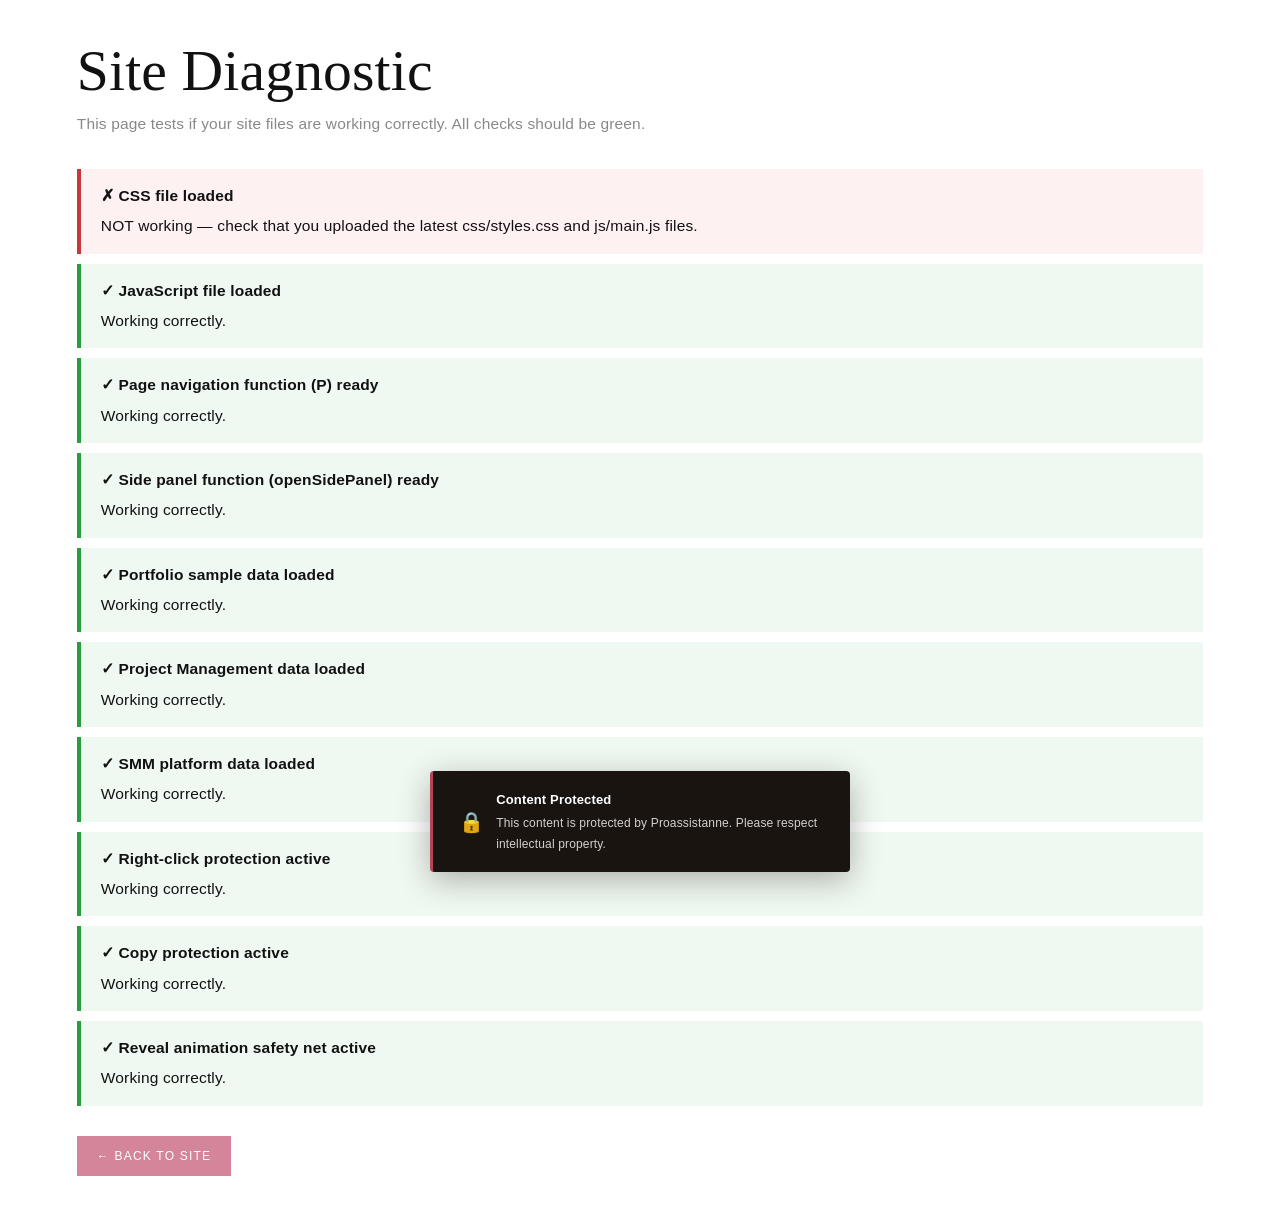
<file: diagnostic.html>
<!DOCTYPE html>
<html lang="en">
<head>
<meta charset="UTF-8">
<meta name="viewport" content="width=device-width, initial-scale=1.0">
<title>Site Diagnostic — Proassistanne</title>
<link rel="stylesheet" href="css/styles.css?v=9">
<style>
  body { padding: 40px 6%; font-family: 'Poppins', sans-serif; }
  .test { padding: 14px 20px; margin: 10px 0; border-left: 4px solid #ccc; background: #fafafa; }
  .test.pass { border-color: #2a9d3f; background: #f0f9f1; }
  .test.fail { border-color: #c93838; background: #fdf1f1; }
  .test b { display: block; margin-bottom: 4px; }
  h1 { font-family: 'Playfair Display', serif; margin-bottom: 8px; }
  .subtitle { color: #888; margin-bottom: 30px; }
  .nav-link { display: inline-block; margin: 20px 8px 0 0; padding: 10px 20px; background: #d4859a; color: white; text-decoration: none; font-size: 12px; letter-spacing: 0.1em; text-transform: uppercase; }
</style>
</head>
<body>

<h1>Site Diagnostic</h1>
<p class="subtitle">This page tests if your site files are working correctly. All checks should be green.</p>

<div id="results"></div>

<a href="index.html" class="nav-link">← Back to Site</a>

<script src="js/main.js?v=9"></script>
<script>
// Run tests after a delay so main.js fully loads
setTimeout(function(){
  var results = document.getElementById('results');
  var tests = [
    {
      name: 'CSS file loaded',
      check: function(){
        var test = document.createElement('div');
        test.className = 'reveal';
        document.body.appendChild(test);
        var s = window.getComputedStyle(test);
        var loaded = s.opacity === '0' || s.transition.indexOf('opacity') !== -1;
        test.remove();
        return loaded;
      }
    },
    {
      name: 'JavaScript file loaded',
      check: function(){ return typeof P === 'function'; }
    },
    {
      name: 'Page navigation function (P) ready',
      check: function(){ return typeof P === 'function' && typeof PAGE_MAP === 'object'; }
    },
    {
      name: 'Side panel function (openSidePanel) ready',
      check: function(){ return typeof openSidePanel === 'function'; }
    },
    {
      name: 'Portfolio sample data loaded',
      check: function(){ return typeof SAMPLE_MAP === 'object' && SAMPLE_MAP.BLOG_DATA && SAMPLE_MAP.BLOG_DATA.length > 0; }
    },
    {
      name: 'Project Management data loaded',
      check: function(){ return typeof PM_DATA !== 'undefined' && PM_DATA.length > 0; }
    },
    {
      name: 'SMM platform data loaded',
      check: function(){ return typeof SMM_DATA === 'object' && SMM_DATA.instagram; }
    },
    {
      name: 'Right-click protection active',
      check: function(){
        // Test by simulating a contextmenu event
        var prevented = false;
        var handler = function(e){ if(e.defaultPrevented) prevented = true; };
        document.addEventListener('contextmenu', handler, true);
        var ev = new MouseEvent('contextmenu', { bubbles: true, cancelable: true });
        document.dispatchEvent(ev);
        document.removeEventListener('contextmenu', handler, true);
        return ev.defaultPrevented;
      }
    },
    {
      name: 'Copy protection active',
      check: function(){
        var ev = new ClipboardEvent('copy', { bubbles: true, cancelable: true });
        document.dispatchEvent(ev);
        return ev.defaultPrevented;
      }
    },
    {
      name: 'Reveal animation safety net active',
      check: function(){
        // Check if our fallback animation rule exists
        var found = false;
        for(var i = 0; i < document.styleSheets.length; i++){
          try {
            var rules = document.styleSheets[i].cssRules;
            for(var j = 0; j < rules.length; j++){
              if(rules[j].cssText && rules[j].cssText.indexOf('revealFallback') !== -1){ found = true; break; }
            }
          } catch(e) {}
          if(found) break;
        }
        return found;
      }
    }
  ];

  tests.forEach(function(t){
    var pass = false;
    try { pass = t.check(); } catch(e) { pass = false; }
    var div = document.createElement('div');
    div.className = 'test ' + (pass ? 'pass' : 'fail');
    div.innerHTML = '<b>' + (pass ? '✓' : '✗') + ' ' + t.name + '</b>' +
      (pass ? 'Working correctly.' : 'NOT working — check that you uploaded the latest css/styles.css and js/main.js files.');
    results.appendChild(div);
  });
}, 800);
</script>
</body>
</html>
</file>
<file: css/styles.css>
:root{
  --accent:#d4859a;
  --accent-d:#b5677d;
  --gold:#c8923a;
  --white:#ffffff;
  --off:#ffffff;
  --light:#fafafa;
  --border:#ececec;
  --ink:#0f0f0f;
  --stone:#3a3a3a;
  --mist:#888888;
  --serif:'Playfair Display',Georgia,serif;
  --sans:'Poppins',sans-serif;
}
*,*::before,*::after{box-sizing:border-box;margin:0;padding:0;}
html{scroll-behavior:smooth;}

/* ═══ NEW: Visible scrollbar with soft rose accent ═══ */
html{scrollbar-width:auto;scrollbar-color:var(--accent) var(--light);}
::-webkit-scrollbar{width:12px;height:12px;}
::-webkit-scrollbar-track{background:var(--light);border-left:1px solid var(--border);}
::-webkit-scrollbar-thumb{background:var(--accent);border:2px solid var(--light);border-radius:6px;}
::-webkit-scrollbar-thumb:hover{background:var(--accent-d);}
::-webkit-scrollbar-corner{background:var(--light);}

body{font-family:var(--sans);color:var(--ink);background:var(--white);-webkit-font-smoothing:antialiased;font-weight:400;overflow-x:hidden;font-size:16px;}
img{display:block;max-width:100%;}
a{text-decoration:none;color:inherit;}
button{cursor:pointer;font-family:var(--sans);}

/* ANIMATIONS */
@keyframes fadeUp{from{opacity:0;transform:translateY(24px);}to{opacity:1;transform:none;}}
@keyframes fadeIn{from{opacity:0;}to{opacity:1;}}
@keyframes rise{from{opacity:0;transform:translateY(12px);}to{opacity:1;transform:none;}}
@keyframes pulse{0%,100%{box-shadow:0 0 0 0 rgba(76,175,80,0.4);}50%{box-shadow:0 0 0 6px rgba(76,175,80,0);}}
@keyframes float{0%,100%{transform:translateY(0);}50%{transform:translateY(-8px);}}
@keyframes draw{from{stroke-dashoffset:1000;}to{stroke-dashoffset:0;}}
.reveal{opacity:0;transform:translateY(28px);transition:opacity 0.7s ease,transform 0.7s ease;}
.reveal.visible{opacity:1;transform:none;}
.reveal-left{opacity:0;transform:translateX(-28px);transition:opacity 0.7s ease,transform 0.7s ease;}
.reveal-left.visible{opacity:1;transform:none;}
.reveal-scale{opacity:0;transform:scale(0.95);transition:opacity 0.6s ease,transform 0.6s ease;}
.reveal-scale.visible{opacity:1;transform:scale(1);}
/* SAFETY NET: if JS hasn't fired within 1.2s, fully restore reveals (opacity + transform) so content is never permanently hidden */
@keyframes revealFallbackY{from{opacity:0;transform:translateY(28px);}to{opacity:1;transform:none;}}
@keyframes revealFallbackX{from{opacity:0;transform:translateX(-28px);}to{opacity:1;transform:none;}}
@keyframes revealFallbackS{from{opacity:0;transform:scale(0.95);}to{opacity:1;transform:scale(1);}}
.reveal:not(.visible){animation:revealFallbackY 0.6s ease 1.2s forwards;}
.reveal-left:not(.visible){animation:revealFallbackX 0.6s ease 1.2s forwards;}
.reveal-scale:not(.visible){animation:revealFallbackS 0.6s ease 1.2s forwards;}

/* NAV */
nav{position:sticky;top:0;z-index:500;background:rgba(255,255,255,0.97);backdrop-filter:blur(20px);border-bottom:1px solid var(--border);padding:0 6%;display:flex;align-items:center;justify-content:space-between;height:66px;transition:box-shadow 0.3s;}
nav.scrolled{box-shadow:0 2px 20px rgba(0,0,0,0.06);}
.nav-logo{display:flex;align-items:center;}
.nav-logo img{height:38px;width:auto;object-fit:contain;display:block;}
.nav-logo-text{font-family:var(--serif);font-size:17px;color:var(--ink);font-style:italic;display:none;}
.nav-links{display:flex;list-style:none;}
.nav-links a{font-size:12px;color:var(--ink);padding:7px 11px;letter-spacing:0.12em;text-transform:uppercase;border-bottom:1.5px solid transparent;transition:all 0.2s;font-weight:500;}
.nav-links a:hover{color:var(--ink);}
.nav-links a.on{color:var(--ink);border-bottom-color:var(--ink);}
.nav-right{display:flex;gap:8px;align-items:center;}
.btn-nav{font-size:11px;background:var(--ink);color:var(--white);border:none;padding:9px 18px;letter-spacing:0.12em;text-transform:uppercase;transition:all 0.2s;font-weight:500;}
.btn-nav:hover{background:var(--accent);}
.btn-nav-out{font-size:11px;color:var(--ink);border:1px solid var(--border);background:transparent;padding:9px 14px;letter-spacing:0.1em;text-transform:uppercase;transition:all 0.2s;font-weight:500;}
.btn-nav-out:hover{border-color:var(--ink);background:var(--ink);color:var(--white);}
.ham{display:none;flex-direction:column;gap:5px;background:none;border:none;padding:4px;}
.ham span{width:22px;height:1.5px;background:var(--ink);display:block;}
.mob-nav{display:none;flex-direction:column;background:var(--white);border-bottom:1px solid var(--border);padding:14px 6%;}
.mob-nav.open{display:flex;}
.mob-nav a{font-size:12px;color:var(--ink);padding:13px 0;border-bottom:1px solid var(--border);letter-spacing:0.1em;text-transform:uppercase;font-weight:500;}

/* PAGES */
.page{display:block;animation:rise 0.38s ease forwards;}
.page.active{display:block;}

/* SHARED */
.sec{padding:88px 10%;border-bottom:1px solid var(--border);}
.sec-alt{background:var(--light);}
.lbl{font-size:10px;color:var(--accent);letter-spacing:0.32em;text-transform:uppercase;font-weight:600;margin-bottom:14px;display:flex;align-items:center;gap:14px;}
.lbl::before{content:'';width:30px;height:1px;background:var(--accent);}
h1,h2,h3{font-family:var(--serif);font-weight:400;}
h1{font-size:clamp(32px,4.5vw,58px);line-height:1.08;margin-bottom:20px;}
h2{font-size:clamp(26px,3.2vw,44px);line-height:1.12;margin-bottom:20px;}
h3{font-size:23px;font-style:italic;margin-bottom:12px;}
p{font-size:16px;color:var(--stone);line-height:1.9;margin-bottom:14px;font-weight:400;}
strong{font-weight:600;color:var(--ink);}
.btn-dark{display:inline-block;background:var(--ink);color:var(--white);padding:14px 34px;font-size:11px;letter-spacing:0.14em;text-transform:uppercase;border:none;transition:all 0.25s;font-weight:500;margin-right:10px;margin-top:8px;position:relative;overflow:hidden;}
.btn-dark::after{content:'';position:absolute;inset:0;background:var(--accent);transform:translateX(-100%);transition:transform 0.3s ease;}
.btn-dark:hover::after{transform:translateX(0);}
.btn-dark span{position:relative;z-index:1;}
.btn-outline{display:inline-block;background:transparent;color:var(--ink);padding:14px 34px;font-size:11px;letter-spacing:0.14em;text-transform:uppercase;border:1.5px solid var(--ink);transition:all 0.25s;font-weight:500;margin-top:8px;}
.btn-outline:hover{background:var(--ink);color:var(--white);}
.btn-accent{display:inline-block;background:var(--accent);color:var(--white);padding:14px 34px;font-size:11px;letter-spacing:0.14em;text-transform:uppercase;border:none;transition:background 0.2s;font-weight:500;margin-top:8px;}
.btn-accent:hover{background:var(--accent-d);}
.btn-white{display:inline-block;background:var(--white);color:var(--ink);padding:14px 36px;font-size:11px;letter-spacing:0.14em;text-transform:uppercase;font-weight:600;transition:opacity 0.2s;white-space:nowrap;}
.btn-white:hover{opacity:0.9;}

/* ── HERO ── */
.hero{min-height:auto;display:flex;align-items:center;padding:64px 10% 72px;gap:72px;background:var(--off);border-bottom:1px solid var(--border);position:relative;overflow:hidden;}
.hero::before{content:'';position:absolute;top:0;right:0;width:42%;height:100%;background:linear-gradient(135deg,var(--light) 0%,var(--white) 100%);clip-path:polygon(12% 0,100% 0,100% 100%,0% 100%);pointer-events:none;}
.hero::after{content:'';position:absolute;bottom:40px;right:4%;width:180px;height:180px;border:1px solid var(--border);border-radius:50%;opacity:0.4;pointer-events:none;animation:float 6s ease-in-out infinite;}

/* CIRCLE PHOTO */
.photo-wrap{flex-shrink:0;position:relative;z-index:1;}
.circle-photo-container{width:280px;height:280px;position:relative;}
.circle-photo-container::before{content:'';position:absolute;inset:-8px;border-radius:50%;border:1px solid var(--border);z-index:0;}
.circle-photo-container::after{content:'';position:absolute;inset:-16px;border-radius:50%;border:1px solid var(--border);opacity:0.5;z-index:0;}
.profile-circle{width:280px;height:280px;border-radius:50%;overflow:hidden;position:relative;z-index:1;background:var(--light);}
.profile-circle img{width:100%;height:100%;object-fit:cover;object-position:top center;display:block;}
.profile-circle-ph{width:100%;height:100%;display:flex;align-items:center;justify-content:center;font-size:11px;color:var(--mist);text-align:center;padding:20px;line-height:1.7;}

.hero-text{flex:1;position:relative;z-index:1;}
.hero-text>*{animation:fadeUp 0.7s ease forwards;opacity:0;}
.hero-text>*:nth-child(1){animation-delay:0.1s;}
.hero-text>*:nth-child(2){animation-delay:0.2s;}
.hero-text>*:nth-child(3){animation-delay:0.3s;}
.hero-text>*:nth-child(4){animation-delay:0.4s;}
.hero-text>*:nth-child(5){animation-delay:0.5s;}
.hero-text>*:nth-child(6){animation-delay:0.6s;}
.hero-text>*:nth-child(7){animation-delay:0.7s;}
.hero-eyebrow{font-size:10px;color:var(--mist);letter-spacing:0.3em;text-transform:uppercase;margin-bottom:18px;font-weight:500;}

/* SCRIBBLE UNDERLINE on "Anne Joy" */
.hero-h1{margin-bottom:16px;}
.hero-h1 .name-wrap{position:relative;display:inline-block;color:var(--accent);font-style:italic;}
.hero-h1 .name-wrap svg{position:absolute;bottom:-8px;left:0;width:100%;overflow:visible;pointer-events:none;}
.hero-h1 .name-wrap svg path{stroke:var(--accent);stroke-width:2.5;fill:none;stroke-dasharray:300;stroke-dashoffset:300;animation:draw 1.2s ease forwards;animation-delay:0.8s;}

.hero-tagline{font-family:var(--serif);font-size:20px;font-style:italic;color:var(--mist);margin-bottom:20px;}
.hero-body{font-size:17px;color:var(--stone);line-height:2;margin-bottom:22px;}
.avail{display:flex;align-items:center;gap:10px;font-size:15px;color:var(--mist);margin-bottom:28px;}
.green-dot{width:9px;height:9px;border-radius:50%;background:#4CAF50;animation:pulse 2s infinite;flex-shrink:0;}
.hero-cta-row{display:flex;flex-wrap:wrap;align-items:center;gap:10px;margin-top:4px;}
.btn-beacon{display:inline-flex;align-items:center;gap:8px;background:var(--accent);color:var(--white);border:1px solid var(--accent);padding:14px 20px;font-size:11px;letter-spacing:0.1em;text-transform:uppercase;transition:all 0.2s;font-weight:500;margin-top:8px;}
.btn-beacon:hover{background:var(--accent-d);border-color:var(--accent-d);}
.hero-badges{display:flex;flex-wrap:wrap;gap:8px;margin-top:26px;}
.hero-badge{font-size:11px;color:var(--stone);border:1px solid var(--border);padding:7px 14px;background:var(--white);letter-spacing:0.04em;font-weight:400;}
.hero-contacts{margin-top:22px;display:flex;flex-wrap:wrap;gap:16px;}
.hero-contact{font-size:12px;color:var(--mist);display:flex;align-items:center;gap:7px;transition:color 0.2s;}
.hero-contact:hover{color:var(--accent);}

/* STATS */
.stats-bar{display:grid;grid-template-columns:repeat(5,1fr);background:var(--ink);}
.stat{text-align:center;padding:32px 10px;border-right:1px solid rgba(255,255,255,0.08);}
.stat:last-child{border-right:none;}
.stat-n{font-family:var(--serif);font-size:38px;color:var(--white);font-style:italic;line-height:1;margin-bottom:5px;}
.stat-l{font-size:11px;color:rgba(255,255,255,0.6);letter-spacing:0.18em;text-transform:uppercase;font-weight:500;}

/* TABS */
.tab-nav{display:flex;border-bottom:1px solid var(--border);margin-bottom:40px;flex-wrap:wrap;}
.tab-btn{font-size:11px;padding:14px 20px;background:none;border:none;border-bottom:2px solid transparent;color:var(--mist);letter-spacing:0.12em;text-transform:uppercase;transition:all 0.2s;margin-bottom:-1px;font-weight:500;}
.tab-btn:hover{color:var(--ink);}
.tab-btn.on{color:var(--ink);border-bottom-color:var(--ink);font-weight:600;}
.tab-panel{display:none;}
.tab-panel.on{display:block;animation:fadeUp 0.3s ease forwards;}
.svc-list{list-style:none;margin:20px 0 26px;}
.svc-list{list-style:none;margin:20px 0 26px;padding:0;}
.svc-list li{font-size:16px;color:var(--stone);display:flex;align-items:flex-start;gap:16px;padding:13px 0;border-bottom:1px solid var(--border);font-weight:400;}
.svc-list li::before{content:'→';color:var(--accent);font-size:12px;flex-shrink:0;margin-top:5px;line-height:1;}

/* TOOLS */
.tools-grid{display:grid;grid-template-columns:repeat(2,1fr);gap:32px;}
.tool-group-title{font-size:10px;color:var(--ink);letter-spacing:0.18em;text-transform:uppercase;font-weight:600;margin-bottom:14px;padding-bottom:10px;border-bottom:1px solid var(--border);}
.pills{display:flex;flex-wrap:wrap;gap:7px;}
.pill{font-size:11px;color:var(--stone);border:1px solid var(--border);padding:6px 14px;background:var(--white);transition:all 0.2s;font-weight:400;}
.pill:hover{border-color:var(--ink);color:var(--ink);}
@media(max-width:768px){.tools-grid{grid-template-columns:1fr;}}

/* TIMELINE */
.tl{display:flex;flex-direction:column;}
.tl-row{display:flex;gap:36px;padding:36px 0;border-bottom:1px solid var(--border);transition:all 0.2s;}
.tl-row:last-child{border-bottom:none;}
.tl-row:hover{background:var(--off);padding-left:16px;padding-right:16px;margin-left:-16px;margin-right:-16px;}
.tl-meta{flex-shrink:0;width:130px;}
.tl-yr{font-size:10px;color:var(--accent);letter-spacing:0.14em;text-transform:uppercase;font-weight:600;margin-bottom:10px;}
.tl-pip{width:8px;height:8px;border-radius:50%;background:var(--accent);}
.tl-role{font-family:var(--serif);font-size:20px;font-style:italic;margin-bottom:10px;}
.tl-desc{font-size:15px;color:var(--stone);line-height:1.9;font-weight:400;}

/* CAROUSEL */
.carousel-wrap{position:relative;overflow:hidden;}
.carousel-track{display:flex;transition:transform 0.5s cubic-bezier(0.4,0,0.2,1);}
.testi-slide{min-width:100%;padding:0 8px;}
.testi-card{background:var(--white);padding:48px 44px;border:1px solid var(--border);display:flex;flex-direction:column;gap:20px;max-width:740px;margin:0 auto;position:relative;}
.testi-card::before{content:'\201C';font-family:var(--serif);font-size:80px;color:var(--border);position:absolute;top:16px;left:32px;line-height:1;}
.testi-stars{color:var(--gold);font-size:14px;letter-spacing:4px;}
.testi-q{font-family:var(--serif);font-size:21px;font-style:italic;color:var(--ink);line-height:1.75;padding-top:20px;}
.testi-author{display:flex;align-items:center;gap:16px;border-top:1px solid var(--border);padding-top:20px;}
.testi-avatar{width:46px;height:46px;border-radius:50%;background:var(--ink);display:flex;align-items:center;justify-content:center;font-size:17px;color:var(--white);font-family:var(--serif);font-style:italic;flex-shrink:0;}
.testi-name{font-size:15px;font-weight:600;color:var(--ink);}
.testi-role{font-size:13px;color:var(--stone);margin-top:2px;font-weight:400;}
.carousel-controls{display:flex;align-items:center;justify-content:center;gap:20px;margin-top:36px;}
.car-btn{width:46px;height:46px;border-radius:50%;border:1px solid var(--border);background:var(--white);color:var(--ink);font-size:18px;display:flex;align-items:center;justify-content:center;transition:all 0.2s;flex-shrink:0;}
.car-btn:hover{background:var(--ink);color:var(--white);border-color:var(--ink);}
.car-dots{display:flex;gap:8px;}
.car-dot{width:8px;height:8px;border-radius:50%;background:var(--border);border:none;padding:0;transition:all 0.25s;cursor:pointer;}
.car-dot.on{background:var(--ink);width:28px;border-radius:4px;}
.car-count{font-size:11px;color:var(--mist);min-width:44px;text-align:center;}
.car-progress{height:1px;background:var(--border);margin-top:20px;}
.car-progress-bar{height:100%;background:var(--ink);width:0%;transition:width 0.1s linear;}

/* CTA STRIP */
.cta-strip{background:var(--ink);padding:80px 10%;display:flex;align-items:center;justify-content:space-between;gap:36px;flex-wrap:wrap;}
.cta-strip h2{color:var(--white);margin-bottom:10px;}
.cta-strip p{color:rgba(255,255,255,0.55);margin:0;font-size:14px;font-weight:300;}

/* ── ABOUT HERO ── */
.about-hero-sec{background:var(--off);padding:88px 10%;display:flex;gap:72px;align-items:flex-start;border-bottom:1px solid var(--border);}
.about-circle-wrap{flex-shrink:0;}
.about-circle-container{width:220px;height:220px;position:relative;}
.about-circle-container::before{content:'';position:absolute;inset:-8px;border-radius:50%;border:1px solid var(--border);z-index:0;}
.about-circle-container::after{content:'';position:absolute;inset:-16px;border-radius:50%;border:1px solid var(--border);opacity:0.4;z-index:0;}
.about-circle{width:220px;height:220px;border-radius:50%;overflow:hidden;position:relative;z-index:1;background:var(--light);}
.about-circle img{width:100%;height:100%;object-fit:cover;object-position:top center;display:block;}
.about-circle-ph{width:100%;height:100%;display:flex;align-items:center;justify-content:center;font-size:10px;color:var(--mist);text-align:center;padding:16px;line-height:1.6;}
.abt-name{font-family:var(--serif);font-size:38px;font-style:italic;margin-bottom:5px;line-height:1.1;}
.abt-role{font-size:10px;color:var(--accent);letter-spacing:0.22em;text-transform:uppercase;margin-bottom:16px;font-weight:600;}
.abt-motto{font-family:var(--serif);font-size:18px;font-style:italic;color:var(--mist);margin-bottom:16px;}
.abt-tags{display:flex;flex-wrap:wrap;gap:8px;margin-top:22px;}
.abt-tag{font-size:11px;color:var(--stone);border:1px solid var(--border);padding:6px 14px;background:var(--white);font-weight:400;}

/* ── ABOUT STATS ── */
.about-stats-bar{display:grid;grid-template-columns:repeat(5,1fr);background:var(--ink);border-bottom:1px solid var(--border);}
.about-stat{text-align:center;padding:28px 10px;border-right:1px solid rgba(255,255,255,0.08);}
.about-stat:last-child{border-right:none;}
.about-stat-n{font-family:var(--serif);font-size:32px;color:var(--white);font-style:italic;line-height:1;margin-bottom:4px;}
.about-stat-l{font-size:11px;color:rgba(255,255,255,0.6);letter-spacing:0.18em;text-transform:uppercase;font-weight:500;}

/* ── ABOUT TWO-COL STORY ── */
.story-grid .story-col-title{text-align:center;}.story-grid h3{text-align:center;}.story-grid{display:grid;grid-template-columns:1fr 1fr;gap:60px;}
.story-col-title{font-size:10px;color:var(--accent);letter-spacing:0.24em;text-transform:uppercase;font-weight:600;margin-bottom:14px;display:flex;align-items:center;gap:12px;}
.story-col-title::before{content:'';width:24px;height:1px;background:var(--accent);}
.story-col h3{font-family:var(--serif);font-size:28px;font-style:italic;margin-bottom:20px;}

/* ── FUN FACTS GRID ── */
.facts-grid{display:grid;grid-template-columns:repeat(3,1fr);gap:0;border:1px solid var(--border);}
.fact-card{padding:30px 28px;border-right:1px solid var(--border);border-bottom:1px solid var(--border);transition:background 0.2s;}
.fact-card:hover{background:var(--off);}
.fact-card:nth-child(3n){border-right:none;}
.fact-card:nth-last-child(-n+3){border-bottom:none;}
.fact-icon{width:36px;height:36px;background:var(--off);border:1px solid var(--border);display:flex;align-items:center;justify-content:center;font-size:16px;margin-bottom:16px;}
.fact-title{font-size:10px;font-weight:600;color:var(--ink);letter-spacing:0.16em;text-transform:uppercase;margin-bottom:10px;}
.fact-desc{font-size:12.5px;color:var(--stone);line-height:1.75;font-weight:300;}
.fact-desc a{color:var(--accent);text-decoration:underline;text-underline-offset:3px;}

/* ── SKILLS TWO-COL LIST ── */
.skills-two-col{display:grid;grid-template-columns:1fr 1fr;gap:0;margin-top:20px;}
.skill-item{display:flex;align-items:center;gap:14px;padding:14px 0;border-bottom:1px solid var(--border);font-size:14px;color:var(--stone);font-weight:300;}
.skill-item:nth-child(odd){border-right:1px solid var(--border);padding-right:32px;}
.skill-item:nth-child(even){padding-left:32px;}
.skill-item::before{content:'→';color:var(--ink);font-size:11px;flex-shrink:0;}

/* ── TRAVEL SECTION ── */
.travel-section{padding:80px 10%;background:var(--off);border-bottom:1px solid var(--border);}
.travel-intro{text-align:center;max-width:640px;margin:0 auto 40px;}
.travel-intro p{font-size:15px;line-height:1.9;}

/* TRAVEL PHOTO GRID */
.travel-mosaic{display:grid;grid-template-columns:repeat(3,1fr);grid-auto-rows:200px;gap:6px;margin-bottom:40px;}
.travel-item{overflow:hidden;position:relative;background:var(--light);cursor:pointer;}
.travel-item.large{grid-column:span 2;grid-row:span 2;}
.travel-item img{width:100%;height:100%;object-fit:cover;transition:transform 0.5s ease;}
.travel-item:hover img{transform:scale(1.05);}
.travel-ph{width:100%;height:100%;background:var(--light);display:flex;flex-direction:column;align-items:center;justify-content:center;gap:6px;font-size:11px;color:var(--mist);text-align:center;padding:12px;}
.travel-ph span{font-size:20px;}
.travel-label{position:absolute;bottom:0;left:0;right:0;background:linear-gradient(transparent,rgba(26,20,16,0.75));padding:20px 14px 12px;font-size:11px;color:rgba(255,255,255,0.9);font-weight:500;letter-spacing:0.06em;opacity:0;transition:opacity 0.3s;}
.travel-item:hover .travel-label{opacity:1;}

/* COUNTRIES */
.countries-row{text-align:center;margin-bottom:16px;}
.countries-label{font-size:10px;color:var(--accent);letter-spacing:0.26em;text-transform:uppercase;font-weight:600;margin-bottom:14px;}
.country-tags{display:flex;flex-wrap:wrap;gap:8px;justify-content:center;}
.country-chip{font-size:22px;line-height:1;font-size:12px;color:var(--stone);border:1px solid var(--border);padding:8px 16px;background:var(--white);font-weight:400;display:flex;align-items:center;gap:7px;border-radius:50px;transition:all 0.2s;}
.country-chip:hover{border-color:var(--ink);background:var(--ink);color:var(--white);}
.country-chip.more{background:var(--accent);border-color:var(--accent);color:var(--white);}
.travel-quote{text-align:center;font-family:var(--serif);font-size:15px;font-style:italic;color:var(--mist);margin-top:20px;padding-top:20px;border-top:1px solid var(--border);}

/* ── PHOTOGRAPHY ── */
.photo-section{padding:80px 10%;border-bottom:1px solid var(--border);}
.photo-section-intro{text-align:center;max-width:640px;margin:0 auto 36px;}

/* Photo mosaic grid */
.photo-mosaic{display:grid;grid-template-columns:repeat(3,1fr);grid-auto-rows:200px;gap:6px;margin-bottom:28px;}
.photo-mosaic-item{overflow:hidden;position:relative;background:var(--light);cursor:pointer;}
.photo-mosaic-item.large{grid-column:span 2;grid-row:span 2;}
.photo-mosaic-item img{width:100%;height:100%;object-fit:cover;transition:transform 0.4s ease;}
.photo-mosaic-item:hover img{transform:scale(1.05);}
.photo-ph{width:100%;height:100%;display:flex;flex-direction:column;align-items:center;justify-content:center;gap:8px;font-size:11px;color:var(--mist);text-align:center;}
.photo-ph span{font-size:24px;}
.photo-overlay{position:absolute;inset:0;background:rgba(26,20,16,0.6);display:flex;align-items:center;justify-content:center;opacity:0;transition:opacity 0.3s;}
.photo-mosaic-item:hover .photo-overlay{opacity:1;}
.photo-overlay-icon{font-size:22px;color:var(--white);}
.photo-cta-row{display:flex;gap:12px;justify-content:center;flex-wrap:wrap;}
.btn-photo{display:inline-flex;align-items:center;gap:10px;padding:14px 28px;font-size:11px;letter-spacing:0.12em;text-transform:uppercase;font-weight:500;transition:all 0.2s;border:1.5px solid var(--ink);}
.btn-photo-dark{background:var(--ink);color:var(--white);}
.btn-photo-dark:hover{background:var(--accent);border-color:var(--accent);}
.btn-photo-light{background:transparent;color:var(--ink);}
.btn-photo-light:hover{background:var(--ink);color:var(--white);}

/* ── INSTAGRAM FOLLOW MY JOURNEY ── */
.insta-sec{padding:80px 10%;background:var(--off);border-bottom:1px solid var(--border);}
.insta-grid{display:grid;grid-template-columns:repeat(3,1fr);gap:6px;margin-top:0;}
.insta-item{background:var(--light);}
.insta-item{aspect-ratio:1;overflow:hidden;background:var(--light);position:relative;cursor:pointer;}
.insta-item img{width:100%;height:100%;object-fit:cover;transition:transform 0.4s ease;}
.insta-item:hover img{transform:scale(1.06);}
.insta-overlay{position:absolute;inset:0;background:rgba(26,20,16,0.65);display:flex;align-items:center;justify-content:center;opacity:0;transition:opacity 0.3s;}
.insta-item:hover .insta-overlay{opacity:1;}
.insta-icon{font-size:24px;color:var(--white);}
.insta-ph{aspect-ratio:1;background:var(--light);display:flex;align-items:center;justify-content:center;font-size:22px;color:var(--border);}

/* VALUES */
.vals{display:grid;grid-template-columns:repeat(2,1fr);gap:20px;}
.val{border:1px solid var(--border);border-top:2px solid var(--ink);padding:22px 26px;background:var(--white);transition:transform 0.2s,box-shadow 0.2s;}
.val:hover{transform:translateY(-3px);box-shadow:0 8px 28px rgba(0,0,0,0.06);}
.val h4{font-size:13px;font-weight:600;color:var(--ink);margin-bottom:7px;}
.val p{font-size:12.5px;color:var(--mist);margin:0;font-weight:300;line-height:1.7;}

/* FORM */
.form-wrap{padding:72px 10%;background:var(--off);border-bottom:1px solid var(--border);}
.form-grid{display:grid;grid-template-columns:1fr 1fr;gap:32px;margin-bottom:28px;}
.ff{display:flex;flex-direction:column;gap:9px;margin-bottom:24px;}
.fl{font-size:10px;color:var(--mist);letter-spacing:0.18em;text-transform:uppercase;font-weight:600;}
.fi{border:none;border-bottom:1.5px solid var(--border);padding:12px 0;font-size:14.5px;color:var(--ink);background:transparent;outline:none;font-family:var(--sans);transition:border-color 0.25s;font-weight:300;}
.fi:focus{border-bottom-color:var(--ink);}
textarea.fi{resize:none;height:110px;}
.form-success{display:none;background:#f0fdf4;border:1px solid #bbf7d0;padding:18px 22px;font-size:13.5px;color:#166534;margin-top:18px;}

/* ── PRICING ── */
.price-hero{background:var(--ink);padding:88px 10% 72px;text-align:center;position:relative;overflow:hidden;}
.price-hero .lbl{justify-content:center;color:rgba(255,255,255,0.35);}
.price-hero .lbl::before{background:rgba(255,255,255,0.25);}
.price-hero h2{color:var(--white);font-size:44px;}
.price-hero>p{color:rgba(255,255,255,0.5);max-width:540px;margin:0 auto 36px;font-weight:300;}
.htogs{display:flex;gap:8px;justify-content:center;flex-wrap:wrap;}
.htog{font-size:11px;background:transparent;color:rgba(255,255,255,0.5);border:1px solid rgba(255,255,255,0.18);padding:11px 26px;letter-spacing:0.12em;text-transform:uppercase;transition:all 0.2s;font-weight:500;}
.htog:hover{border-color:rgba(255,255,255,0.5);color:var(--white);}
.htog.on{background:var(--white);color:var(--ink);border-color:var(--white);font-weight:700;}
.price-grid{display:grid;grid-template-columns:repeat(3,1fr);gap:20px;background:transparent;border:none;padding:0 10%;}
.pc{background:var(--white);border:1px solid var(--border);border-radius:16px;padding:40px 28px;display:flex;flex-direction:column;gap:8px;position:relative;transition:transform 0.2s,box-shadow 0.2s;}
.pc:hover{transform:translateY(-4px);box-shadow:0 12px 40px rgba(0,0,0,0.08);}
.pc.hi{background:var(--accent);border:2px solid var(--accent);border-radius:16px;}
.pc.hi .pc-lbl{color:rgba(255,255,255,0.75);}
.pc.hi .pc-name{color:var(--white);}
.pc.hi .pc-desc{color:rgba(255,255,255,0.7);}
.pc.hi .pc-div{background:rgba(255,255,255,0.25);}
.pc.hi .pc-rate{color:var(--white);}
.pc.hi .pc-rate span{color:rgba(255,255,255,0.65);}
.pc.hi .pc-total{color:var(--white);}
.pc.hi .pc-avail{color:rgba(255,255,255,0.65);}
.pc.hi .pc-feats li{color:rgba(255,255,255,0.9);}
.pc.hi .pc-feats li::before{color:var(--white);}
.pc.hi .pop-tag{background:var(--white);color:var(--accent);}
.pc.hi .pc-btn{background:var(--white);color:var(--accent);}
.pc.hi .pc-btn:hover{background:var(--ink);color:var(--white);}
.pop-tag{position:absolute;top:-13px;left:50%;transform:translateX(-50%);background:var(--ink);color:var(--white);font-size:9px;padding:5px 18px;letter-spacing:0.18em;text-transform:uppercase;font-weight:700;white-space:nowrap;}
.pc-lbl{font-size:9px;color:var(--mist);text-transform:uppercase;letter-spacing:0.2em;font-weight:600;}
.pc-name{font-family:var(--serif);font-size:23px;font-style:italic;}
.pc-desc{font-size:12px;color:var(--mist);margin-bottom:8px;font-weight:300;}
.pc-div{height:1px;background:var(--border);margin:10px 0;}
.pc-rate{font-family:var(--serif);font-size:48px;font-style:italic;color:var(--ink);line-height:1;}
.pc-rate span{font-family:var(--sans);font-size:13px;font-style:normal;color:var(--mist);font-weight:300;}
.pc-total{font-size:13px;color:var(--ink);font-weight:600;margin-top:2px;}
.pc-avail{font-size:10px;color:var(--mist);letter-spacing:0.1em;text-transform:uppercase;}
.pc-note{font-size:11px;color:var(--accent);font-weight:500;margin-top:2px;}
.pc-feats{list-style:none;margin:16px 0 24px;display:flex;flex-direction:column;gap:10px;}
.pc-feats li{font-size:12.5px;color:var(--stone);display:flex;gap:11px;font-weight:300;}
.pc-feats li::before{content:'→';color:var(--ink);font-size:10px;flex-shrink:0;margin-top:2px;}
.pc-btn{margin-top:auto;background:var(--ink);color:var(--white);border:none;padding:14px;font-size:11px;letter-spacing:0.14em;text-transform:uppercase;transition:background 0.2s;display:block;text-align:center;width:100%;font-weight:500;}
.pc-btn:hover{background:var(--accent);}
.custom-box{background:var(--off);border:1px solid var(--border);border-radius:16px;padding:44px;display:flex;align-items:center;justify-content:space-between;gap:24px;flex-wrap:wrap;}

/* YOU ARE ALWAYS COVERED */
.covered-grid{display:grid;grid-template-columns:repeat(3,1fr);gap:20px;}
.covered-card{border:1px solid var(--border);border-radius:12px;border-top:3px solid var(--accent);padding:28px 24px;background:var(--white);transition:transform 0.2s,box-shadow 0.2s;}
.covered-card:hover{transform:translateY(-3px);box-shadow:0 8px 24px rgba(0,0,0,0.06);}
.covered-icon{font-size:22px;margin-bottom:14px;}
.covered-title{font-size:11px;font-weight:700;color:var(--ink);letter-spacing:0.1em;text-transform:uppercase;margin-bottom:10px;}
.covered-desc{font-size:12.5px;color:var(--stone);line-height:1.75;font-weight:300;}

/* FAQ */
.faq-item{border-bottom:1px solid var(--border);}
.faq-q{width:100%;padding:22px 0;background:none;border:none;display:flex;justify-content:space-between;align-items:center;font-size:14.5px;font-weight:500;color:var(--ink);text-align:left;gap:18px;transition:color 0.2s;font-family:var(--sans);}
.faq-q:hover{color:var(--accent);}
.faq-ico{font-size:22px;color:var(--mist);flex-shrink:0;transition:transform 0.25s;}
.faq-ico.spin{transform:rotate(45deg);color:var(--accent);}
.faq-a{font-size:13.5px;color:var(--stone);line-height:1.9;padding:0 0 22px;display:none;font-weight:300;}
.faq-a.open{display:block;animation:fadeUp 0.25s ease forwards;}

/* PORTFOLIO */
.pg-hero{padding:88px 10% 72px;background:var(--off);border-bottom:1px solid var(--border);position:relative;overflow:hidden;}
.pg-hero::before{content:'';position:absolute;top:0;right:0;width:35%;height:100%;background:linear-gradient(135deg,var(--light),var(--white));clip-path:polygon(18% 0,100% 0,100% 100%,0% 100%);pointer-events:none;opacity:0.7;}
.pg-hero .lbl,.pg-hero h2,.pg-hero p,.pg-hero a{position:relative;z-index:1;}
.fil-row{display:flex;gap:8px;flex-wrap:wrap;margin-bottom:36px;}
.fil{font-size:10px;border:1px solid var(--border);background:var(--white);color:var(--mist);padding:9px 18px;letter-spacing:0.12em;text-transform:uppercase;transition:all 0.2s;font-weight:500;}
.fil:hover{border-color:var(--ink);color:var(--ink);}
.fil.on{background:var(--ink);color:var(--white);border-color:var(--ink);}
.port-grid{display:grid;grid-template-columns:repeat(3,1fr);gap:24px;}
.port-card{transition:transform 0.25s,box-shadow 0.25s;cursor:pointer;;display:flex;flex-direction:column;}
.port-card:hover{transform:translateY(-6px);box-shadow:0 16px 48px rgba(0,0,0,0.08);}
.port-card.hide{display:none;}
.port-img{width:100%;height:200px;object-fit:cover;display:block;margin-bottom:14px;}
.port-thumb{width:100%;height:200px;display:flex;align-items:center;justify-content:center;font-size:11px;color:var(--white);letter-spacing:0.1em;text-transform:uppercase;font-weight:500;margin-bottom:14px;}
.port-cat-lbl{font-size:9px;color:var(--accent);letter-spacing:0.18em;text-transform:uppercase;margin-bottom:5px;font-weight:600;}
.port-name{font-family:var(--serif);font-size:19px;font-style:italic;margin-bottom:7px;}
.port-desc{font-size:12.5px;color:var(--mist);line-height:1.7;font-weight:300;}
.port-guide{background:var(--light);border:1px solid var(--border);border-left:3px solid var(--ink);padding:24px 28px;margin-top:32px;}
.port-guide-title{font-size:10px;color:var(--ink);font-weight:700;text-transform:uppercase;letter-spacing:0.14em;margin-bottom:8px;}
.port-guide p{font-size:12.5px;color:var(--stone);margin:0;line-height:1.75;}
code{font-family:monospace;font-size:11px;background:var(--white);border:1px solid var(--border);padding:2px 7px;color:var(--accent);}

/* ═══ DESIGN FEED PAGE ═══ */
.design-feed-hero{background:var(--ink);padding:88px 10%;text-align:center;border-bottom:1px solid rgba(255,255,255,0.06);}
.design-feed-hero .lbl{justify-content:center;color:rgba(255,255,255,0.35);}
.design-feed-hero .lbl::before{background:rgba(255,255,255,0.25);}
.design-feed-hero h2{color:var(--white);margin-bottom:12px;}
.design-feed-hero p{color:rgba(255,255,255,0.5);max-width:520px;margin:0 auto 32px;font-weight:300;}
.design-feed-cats{display:flex;gap:8px;justify-content:center;flex-wrap:wrap;}
.dfcat{font-size:11px;background:transparent;color:rgba(255,255,255,0.45);border:1px solid rgba(255,255,255,0.16);padding:9px 22px;letter-spacing:0.12em;text-transform:uppercase;transition:all 0.2s;font-weight:500;cursor:pointer;font-family:var(--sans);}
.dfcat:hover{border-color:rgba(255,255,255,0.5);color:var(--white);}
.dfcat.on{background:var(--white);color:var(--ink);border-color:var(--white);font-weight:700;}

.design-feed-grid-wrap{padding:60px 8%;background:var(--off);border-bottom:1px solid var(--border);}
.design-feed-grid{columns:3 280px;column-gap:16px;}
.df-card{break-inside:avoid;margin-bottom:16px;cursor:pointer;transition:transform 0.25s,opacity 0.3s;}
.df-card:hover{transform:translateY(-4px);}
.df-card.df-hidden{display:none;}
.df-thumb{width:100%;overflow:hidden;background:var(--light);position:relative;}
.df-thumb img{width:100%;height:100%;object-fit:cover;display:block;transition:transform 0.5s ease;}
.df-card:hover .df-thumb img{transform:scale(1.04);}
.df-thumb::after{content:'';position:absolute;inset:0;background:rgba(26,20,16,0);transition:background 0.3s;}
.df-card:hover .df-thumb::after{background:rgba(26,20,16,0.15);}
.df-ph{display:none;flex-direction:column;align-items:center;justify-content:center;gap:10px;min-height:200px;font-size:11px;color:var(--mist);text-align:center;padding:24px;background:var(--light);}
.df-ph span:first-child{font-size:28px;}
.df-tall{min-height:300px;}
.df-info{padding:14px 2px 4px;}
.df-cat-tag{font-size:9px;color:var(--accent);letter-spacing:0.2em;text-transform:uppercase;font-weight:600;margin-bottom:5px;}
.df-title{font-family:var(--serif);font-size:16px;font-style:italic;color:var(--ink);}

.df-upload-note{background:var(--white);border:1px solid var(--border);border-left:3px solid var(--accent);padding:28px 32px;margin-top:32px;display:flex;align-items:flex-start;gap:20px;}
.df-upload-icon{font-size:28px;flex-shrink:0;margin-top:4px;}
.df-upload-title{font-size:11px;font-weight:700;color:var(--ink);letter-spacing:0.14em;text-transform:uppercase;margin-bottom:8px;}
.df-upload-note p{font-size:12.5px;color:var(--stone);margin:0;line-height:1.75;}

/* ── WHY WORK WITH ME ── */
.why-grid{display:grid;grid-template-columns:repeat(3,1fr);gap:0;border:1px solid var(--border);margin-top:8px;}
.why-item{padding:32px 28px;border-right:1px solid var(--border);border-bottom:1px solid var(--border);display:flex;gap:20px;align-items:flex-start;transition:background 0.2s;}
.why-item:hover{background:var(--white);}
.why-item:nth-child(3n){border-right:none;}
.why-item:nth-last-child(-n+3){border-bottom:none;}
.why-num{font-family:var(--serif);font-size:32px;font-style:italic;color:var(--border);line-height:1;flex-shrink:0;min-width:40px;}
.why-title{font-size:12px;font-weight:700;color:var(--ink);letter-spacing:0.1em;text-transform:uppercase;margin-bottom:8px;}
.why-desc{font-size:13px;color:var(--stone);line-height:1.8;font-weight:300;margin:0;}
/* Pull quote */
.pull-quote{font-family:var(--serif);font-size:22px;font-style:italic;color:var(--ink);text-align:center;max-width:680px;margin:0 auto;line-height:1.6;padding:40px 0;border-top:1px solid var(--border);border-bottom:1px solid var(--border);}
@media(max-width:960px){.why-grid{grid-template-columns:repeat(2,1fr);}.why-item:nth-child(3n){border-right:1px solid var(--border);}.why-item:nth-child(2n){border-right:none;}.why-item:nth-last-child(-n+3){border-bottom:1px solid var(--border);}.why-item:nth-last-child(-n+2){border-bottom:none;}}
@media(max-width:600px){.why-grid{grid-template-columns:1fr;}.why-item{border-right:none!important;}.why-item:last-child{border-bottom:none;}}

/* ── TRAVEL, centered ── */
.travel-centered{padding:80px 10%;background:var(--off);border-bottom:1px solid var(--border);text-align:center;}
.travel-intro-text{max-width:620px;margin:0 auto 14px;font-size:15px;}
.travel-small-grid{display:grid;grid-template-columns:repeat(3,1fr);gap:10px;max-width:720px;margin:32px auto 0;}
.tsg-item{aspect-ratio:4/3;overflow:hidden;background:var(--light);position:relative;}
.tsg-item img{width:100%;height:100%;object-fit:cover;display:block;transition:transform 0.45s ease;}
.tsg-item:hover img{transform:scale(1.05);}
.tsg-ph{width:100%;height:100%;display:flex;flex-direction:column;align-items:center;justify-content:center;gap:6px;font-size:20px;color:var(--mist);background:var(--light);}
.tsg-ph span{font-size:10px;color:var(--mist);}
.travel-quote-center{font-family:var(--serif);font-size:15px;font-style:italic;color:var(--mist);margin-top:16px;}

/* ── PHOTOGRAPHY, centered ── */
.photo-centered{padding:80px 10%;border-bottom:1px solid var(--border);text-align:center;}
.photo-intro-text{max-width:600px;margin:0 auto 14px;font-size:15px;}
.photo-small-grid{display:grid;grid-template-columns:repeat(4,1fr);gap:8px;max-width:720px;margin:32px auto 0;}
.psg-item{aspect-ratio:1;overflow:hidden;background:var(--light);position:relative;display:block;}
.psg-item img{width:100%;height:100%;object-fit:cover;display:block;transition:transform 0.45s ease;}
.psg-item:hover img{transform:scale(1.06);}
.psg-overlay{position:absolute;inset:0;background:rgba(26,20,16,0.55);display:flex;align-items:center;justify-content:center;font-size:20px;opacity:0;transition:opacity 0.3s;}
.psg-item:hover .psg-overlay{opacity:1;}
.psg-ph{width:100%;height:100%;display:flex;flex-direction:column;align-items:center;justify-content:center;gap:6px;font-size:20px;color:var(--mist);background:var(--light);}
.psg-ph span{font-size:10px;}
.photo-social-row{display:flex;gap:12px;justify-content:center;flex-wrap:wrap;margin-top:4px;}
.photo-social-link{display:flex;align-items:center;gap:14px;padding:14px 20px;border:1px solid var(--border);background:var(--off);transition:all 0.22s;text-decoration:none;min-width:240px;}
.photo-social-link:hover{border-color:var(--ink);background:var(--white);transform:translateY(-2px);box-shadow:0 6px 20px rgba(0,0,0,0.06);}
.psl-icon{font-size:18px;flex-shrink:0;}
.psl-label{font-size:9px;color:var(--mist);letter-spacing:0.16em;text-transform:uppercase;font-weight:600;margin-bottom:2px;}
.psl-handle{font-size:13px;color:var(--ink);font-weight:500;}
.psl-arrow{margin-left:auto;color:var(--mist);font-size:15px;transition:transform 0.2s;}
.photo-social-link:hover .psl-arrow{transform:translateX(4px);color:var(--ink);}

/* ── FOLLOW MY JOURNEY ── */
.journey-sec{display:grid;grid-template-columns:1fr 1fr;gap:60px;align-items:center;padding:80px 10%;background:var(--light);border-bottom:1px solid var(--border);}
.journey-photos{display:grid;grid-template-columns:repeat(3,1fr);gap:8px;}
.journey-ph-item{aspect-ratio:1;overflow:hidden;display:block;}
.journey-ph-inner{width:100%;height:100%;background:var(--border);display:flex;align-items:center;justify-content:center;font-size:22px;transition:all 0.2s;}
.journey-ph-item:hover .journey-ph-inner{background:var(--mist);}

/* ── NEW PROFESSIONAL EXTRAS ── */

/* Subtle noise texture overlay on hero */
.hero::before{z-index:0;}

/* Animated gradient on section labels */
.lbl{background:none;}

/* Better blockquote / pull quote style */
.pull-quote{font-family:var(--serif);font-size:22px;font-style:italic;color:var(--ink);text-align:center;max-width:600px;margin:0 auto;line-height:1.6;padding:40px 0;border-top:1px solid var(--border);border-bottom:1px solid var(--border);}

/* Hover state on nav logo */
.nav-logo{transition:opacity 0.2s;}
.nav-logo:hover{opacity:0.75;}

/* Refined scroll bar */
::-webkit-scrollbar{width:6px;}
::-webkit-scrollbar-track{background:var(--off);}
::-webkit-scrollbar-thumb{background:var(--border);border-radius:3px;}
::-webkit-scrollbar-thumb:hover{background:var(--mist);}

/* Focus styles for accessibility */
a:focus-visible,button:focus-visible{outline:2px solid var(--accent);outline-offset:3px;}

/* Improved section alternating */
.sec-alt .lbl::before{background:var(--petal-d,var(--accent));}

/* Responsive updates */
@media(max-width:768px){
  .connect-booking-grid{grid-template-columns:1fr!important;}
  .ft-right{align-items:flex-start!important;}
  .travel-centered,.photo-centered{padding:52px 6%;}
  .travel-small-grid{grid-template-columns:repeat(3,1fr);max-width:100%;}
  .photo-small-grid{grid-template-columns:repeat(2,1fr);max-width:100%;}
  .photo-social-row{flex-direction:column;align-items:center;}
  .photo-social-link{width:100%;max-width:340px;}
  .journey-sec{grid-template-columns:1fr;gap:24px;padding:52px 6%;}
}

/* Decorative circles for dark hero headers */
.price-hero::before,.connect-hero::before{content:'';position:absolute;top:-60px;right:-60px;width:320px;height:320px;border-radius:50%;border:1px solid rgba(212,133,154,0.12);pointer-events:none;}
.price-hero::after,.connect-hero::after{content:'';position:absolute;bottom:-80px;left:8%;width:200px;height:200px;border-radius:50%;border:1px solid rgba(255,255,255,0.05);pointer-events:none;}
.price-hero .lbl,.price-hero h2,.price-hero>p,.price-hero .htogs{position:relative;z-index:1;}
.connect-hero .lbl,.connect-hero h2,.connect-hero p{position:relative;z-index:1;}

/* CONNECT PAGE */
.connect-hero{background:var(--ink);padding:88px 10% 72px;text-align:center;position:relative;overflow:hidden;}
.connect-hero .lbl{justify-content:center;color:rgba(255,255,255,0.35);}
.connect-hero .lbl::before{background:rgba(255,255,255,0.25);}
.connect-hero h2{color:var(--white);}
.connect-hero p{color:rgba(255,255,255,0.5);max-width:500px;margin:0 auto;font-weight:300;}
.socials-grid{display:grid;grid-template-columns:repeat(2,1fr);gap:24px;padding:60px 10%;background:var(--white);border-bottom:1px solid var(--border);}
.social-group{border:1px solid var(--border);padding:32px;}
.social-group-title{font-size:10px;color:var(--accent);letter-spacing:0.22em;text-transform:uppercase;font-weight:600;margin-bottom:20px;padding-bottom:14px;border-bottom:1px solid var(--border);}
.social-links{display:flex;flex-direction:column;gap:12px;}
.social-link{display:flex;align-items:center;gap:16px;padding:14px 16px;border:1px solid var(--border);background:var(--off);transition:all 0.2s;}
.social-link:hover{border-color:var(--ink);background:var(--white);transform:translateX(4px);}
.social-icon{width:38px;height:38px;border-radius:50%;display:flex;align-items:center;justify-content:center;font-size:15px;flex-shrink:0;background:var(--ink);color:var(--white);}
.social-name{font-size:13px;font-weight:500;color:var(--ink);}
.social-handle{font-size:13px;color:var(--stone);margin-top:2px;font-weight:400;}
.beacon-section{padding:60px 10%;background:var(--light);border-bottom:1px solid var(--border);text-align:center;}
.beacon-card{background:var(--white);border:1px solid var(--border);padding:48px;max-width:500px;margin:0 auto;}
.beacon-emoji{font-size:48px;margin-bottom:16px;}

/* CONTACT */
.contact-cards{display:grid;grid-template-columns:repeat(2,1fr);gap:20px;padding:56px 10%;background:var(--white);border-bottom:1px solid var(--border);}
.cc{background:var(--off);border:1px solid var(--border);padding:26px;display:flex;align-items:center;gap:18px;transition:all 0.25s;}
.cc:hover{border-color:var(--ink);background:var(--white);transform:translateY(-2px);box-shadow:0 8px 28px rgba(0,0,0,0.06);}
.cc-ico{width:44px;height:44px;background:var(--ink);display:flex;align-items:center;justify-content:center;font-size:17px;color:var(--white);flex-shrink:0;}
.cc-lbl{font-size:9px;color:var(--mist);letter-spacing:0.16em;text-transform:uppercase;margin-bottom:3px;font-weight:600;}
.cc-val{font-size:13px;color:var(--ink);font-weight:500;}
.wa-strip{background:var(--ink);padding:48px 10%;display:flex;align-items:center;justify-content:space-between;gap:28px;flex-wrap:wrap;}
.wa-strip h3{font-family:var(--serif);font-size:28px;color:var(--white);font-style:italic;margin-bottom:6px;}
.wa-strip p{color:rgba(255,255,255,0.5);margin:0;font-size:14px;font-weight:300;}
.btn-wa{background:var(--white);color:var(--ink);padding:14px 30px;font-size:11px;letter-spacing:0.12em;text-transform:uppercase;font-weight:700;white-space:nowrap;transition:opacity 0.2s;display:inline-block;}
.btn-wa:hover{opacity:0.9;}

/* FOOTER */
footer{background:var(--ink);padding:52px 10%;display:flex;align-items:flex-start;justify-content:space-between;flex-wrap:wrap;gap:36px;}
.ft-logo-img{height:34px;width:auto;object-fit:contain;display:block;filter:brightness(0) invert(1);opacity:0.9;margin-bottom:16px;}
.ft-tagline{font-size:11px;color:rgba(255,255,255,0.3);letter-spacing:0.14em;text-transform:uppercase;margin-bottom:8px;}
.ft-sub{font-size:12px;color:rgba(255,255,255,0.4);margin-bottom:3px;font-weight:300;}
.ft-badges{display:flex;flex-direction:column;gap:6px;margin-top:12px;}
.ft-badge{font-size:11px;color:rgba(255,255,255,0.4);display:flex;align-items:center;gap:10px;font-weight:300;}
.ft-badge::before{content:'';width:4px;height:4px;border-radius:50%;background:var(--accent);flex-shrink:0;}
.ft-soc{display:flex;gap:20px;margin-top:18px;flex-wrap:wrap;}
.ft-soc a{font-size:10px;color:rgba(255,255,255,0.3);letter-spacing:0.12em;text-transform:uppercase;transition:color 0.2s;font-weight:500;}
.ft-soc a:hover{color:var(--white);}
.ft-copy{font-size:10px;color:rgba(255,255,255,0.2);margin-top:10px;letter-spacing:0.06em;}
.ft-right{display:flex;flex-direction:column;gap:14px;align-items:flex-end;}
.ft-res-btn{display:inline-flex;align-items:center;gap:10px;background:var(--accent);color:#fff;padding:16px 30px;font-size:13px;letter-spacing:0.1em;text-transform:uppercase;font-weight:700;text-decoration:none;border-radius:6px;transition:all 0.25s;box-shadow:0 4px 20px rgba(212,133,154,0.35);}
.ft-res-btn:hover{background:var(--accent-d);transform:translateY(-2px);box-shadow:0 8px 28px rgba(212,133,154,0.45);}
.ft-res-sub{font-size:10px;color:rgba(255,255,255,0.7);letter-spacing:0.04em;text-transform:none;font-weight:400;display:block;margin-top:2px;}
.ft-hire-btn{display:inline-flex;align-items:center;gap:8px;background:transparent;color:#fff;padding:10px 22px;font-size:11px;letter-spacing:0.14em;text-transform:uppercase;font-weight:600;border:2px solid rgba(255,255,255,0.5);border-radius:50px;transition:all 0.2s;cursor:pointer;font-family:var(--sans);}
.ft-hire-btn:hover{background:#fff;color:var(--ink);border-color:#fff;}

/* ONLINE BADGE in NAV */
.online-badge{display:flex;align-items:center;gap:7px;font-size:11px;color:var(--ink);font-weight:500;letter-spacing:0.06em;padding:6px 14px;border:1px solid #d4edda;background:#f0fdf4;border-radius:50px;}
.online-dot{width:7px;height:7px;border-radius:50%;background:#22c55e;flex-shrink:0;animation:pulse 2s infinite;}
@keyframes onlinePulse{0%,100%{box-shadow:0 0 0 0 rgba(34,197,94,0.4);}50%{box-shadow:0 0 0 5px rgba(34,197,94,0);}}
.online-dot{animation:onlinePulse 2s infinite;}

/* SURPRISE: Marquee availability strip below nav */
.marquee-strip{background:var(--ink);color:rgba(255,255,255,0.5);font-size:10px;letter-spacing:0.18em;text-transform:uppercase;padding:8px 0;overflow:hidden;white-space:nowrap;border-bottom:1px solid rgba(255,255,255,0.05);}
.marquee-inner{display:inline-flex;animation:marquee 30s linear infinite;gap:0;}
.marquee-inner span{padding:0 32px;}
.marquee-inner .dot{color:var(--accent);padding:0;}
@keyframes marquee{from{transform:translateX(0);}to{transform:translateX(-50%);}}

/* SURPRISE: Hover card lift with glow */
.port-card:hover{transform:translateY(-6px);box-shadow:0 16px 48px rgba(212,133,154,0.12);}
.val:hover{transform:translateY(-3px);box-shadow:0 8px 28px rgba(212,133,154,0.07);}
.port-card{cursor:pointer;}
.port-view-btn{margin-top:10px;font-size:11px;color:var(--accent);font-weight:500;display:flex;align-items:center;gap:5px;letter-spacing:0.06em;}
.port-img{width:100%;height:100%;object-fit:cover;display:block;}
.port-thumb{position:relative;overflow:hidden;}
.port-thumb-icon{position:absolute;top:50%;left:50%;transform:translate(-50%,-50%);font-size:32px;color:rgba(255,255,255,0.3);}

/* PROJECT MODAL */
.proj-modal-overlay{position:fixed;inset:0;background:rgba(26,20,16,0.85);z-index:1000;display:flex;align-items:center;justify-content:center;padding:20px;opacity:0;pointer-events:none;transition:opacity 0.3s;}
.proj-modal-overlay.open{opacity:1;pointer-events:all;}
.proj-modal{background:var(--white);max-width:900px;width:100%;max-height:92vh;overflow-y:auto;position:relative;animation:fadeUp 0.35s ease forwards;}
.proj-modal-img{width:100%;aspect-ratio:16/9;background:var(--light);overflow:hidden;position:relative;cursor:zoom-in;}
.proj-modal-img img{width:100%;height:100%;object-fit:contain;display:block;background:var(--light);transition:transform 0.3s;}
.proj-modal-img-ph{width:100%;height:100%;display:flex;align-items:center;justify-content:center;font-size:48px;background:linear-gradient(135deg,var(--ink),var(--stone));}
.proj-modal-body{padding:36px 40px;}
.proj-modal-cat{font-size:10px;color:var(--accent);letter-spacing:0.22em;text-transform:uppercase;font-weight:600;margin-bottom:10px;}
.proj-modal-title{font-family:var(--serif);font-size:30px;font-style:italic;margin-bottom:16px;}
.proj-modal-desc{font-size:15.5px;color:var(--stone);line-height:2;margin-bottom:20px;}
.proj-modal-tags{display:flex;flex-wrap:wrap;gap:7px;margin-bottom:28px;}
.proj-modal-tag{font-size:11px;color:var(--stone);border:1px solid var(--border);padding:5px 12px;background:var(--off);}
.proj-modal-close{position:absolute;top:16px;right:16px;width:38px;height:38px;background:var(--ink);color:var(--white);border:none;font-size:18px;display:flex;align-items:center;justify-content:center;cursor:pointer;z-index:10;transition:background 0.2s;}
.proj-modal-close:hover{background:var(--accent);}
@media(max-width:600px){.proj-modal-body{padding:24px 20px;}.proj-modal-title{font-size:22px;}}

/* ═══ NEW: FEATURED CLIENT RESULTS STRIP ═══ */
.results-strip{padding:84px 10% 72px;background:var(--white);border-bottom:1px solid var(--border);}
.results-strip .lbl{justify-content:center;}
.results-head{text-align:center;margin-bottom:48px;}
.results-head h2{margin-bottom:14px;}
.results-head p{max-width:560px;margin:0 auto;}
.results-grid{display:grid;grid-template-columns:repeat(4,1fr);gap:20px;}
.result-card{background:var(--white);border:1px solid var(--border);padding:32px 24px;text-align:center;transition:all 0.3s;position:relative;overflow:hidden;}
.result-card::before{content:'';position:absolute;top:0;left:0;width:100%;height:3px;background:var(--accent);transform:scaleX(0);transform-origin:left;transition:transform 0.4s ease;}
.result-card:hover{transform:translateY(-6px);box-shadow:0 16px 40px rgba(212,133,154,0.12);border-color:var(--accent);}
.result-card:hover::before{transform:scaleX(1);}
.result-icon{font-size:30px;margin-bottom:14px;display:block;}
.result-num{font-family:var(--serif);font-size:38px;color:var(--ink);font-weight:600;line-height:1;margin-bottom:10px;font-style:italic;}
.result-label{font-size:12px;color:var(--stone);line-height:1.6;font-weight:500;}
.result-client{font-size:10px;color:var(--accent);letter-spacing:0.18em;text-transform:uppercase;font-weight:600;margin-top:14px;padding-top:14px;border-top:1px solid var(--border);}
@media(max-width:960px){.results-grid{grid-template-columns:repeat(2,1fr);}}
@media(max-width:560px){.results-grid{grid-template-columns:1fr;}}

/* ═══ NEW: SAMPLE DETAIL SIDE PANEL ═══ */
.side-panel-overlay{position:fixed;inset:0;background:rgba(15,15,15,0.6);z-index:1100;opacity:0;pointer-events:none;transition:opacity 0.3s;}
.side-panel-overlay.open{opacity:1;pointer-events:all;}
.side-panel{position:fixed;top:0;right:-540px;width:520px;max-width:92vw;height:100vh;background:var(--white);z-index:1101;box-shadow:-12px 0 40px rgba(0,0,0,0.18);transition:right 0.4s cubic-bezier(0.4,0,0.2,1);overflow-y:auto;display:flex;flex-direction:column;}
.side-panel.open{right:0;}
.side-panel-close{position:absolute;top:18px;right:18px;width:36px;height:36px;background:var(--ink);color:var(--white);border:none;font-size:16px;cursor:pointer;display:flex;align-items:center;justify-content:center;z-index:5;transition:background 0.2s;}
.side-panel-close:hover{background:var(--accent);}
.side-panel-img{width:100%;height:280px;background:var(--light);overflow:hidden;position:relative;flex-shrink:0;}
.side-panel-img img{width:100%;height:100%;object-fit:cover;display:block;}
.side-panel-img-mock{width:100%;height:100%;display:flex;flex-direction:column;align-items:center;justify-content:center;gap:10px;padding:20px;}
.side-panel-img-mock-icon{font-size:48px;}
.side-panel-img-mock-line{font-size:12px;color:rgba(255,255,255,0.8);background:rgba(0,0,0,0.25);padding:4px 12px;border-radius:2px;letter-spacing:0.04em;}
.side-panel-body{padding:32px 36px;flex:1;}
.side-panel-cat{font-size:10px;color:var(--accent);letter-spacing:0.22em;text-transform:uppercase;font-weight:600;margin-bottom:12px;}
.side-panel-title{font-family:var(--serif);font-size:26px;font-style:italic;color:var(--ink);margin-bottom:14px;line-height:1.2;}
.side-panel-desc{font-size:15px;color:var(--stone);line-height:1.85;margin-bottom:24px;}
.side-panel-meta{display:flex;flex-direction:column;gap:14px;padding:20px 0;border-top:1px solid var(--border);border-bottom:1px solid var(--border);margin-bottom:24px;}
.side-panel-meta-row{display:flex;justify-content:space-between;align-items:center;font-size:13px;}
.side-panel-meta-label{color:var(--mist);font-weight:500;letter-spacing:0.04em;text-transform:uppercase;font-size:11px;}
.side-panel-meta-val{color:var(--ink);font-weight:600;}
.side-panel-tags{display:flex;flex-wrap:wrap;gap:6px;margin-bottom:24px;}
.side-panel-tag{font-size:11px;color:var(--stone);border:1px solid var(--border);padding:5px 11px;background:var(--light);}
.side-panel-cta{display:flex;gap:10px;flex-wrap:wrap;}
@media(max-width:600px){.side-panel{width:100%;}.side-panel-body{padding:24px 22px;}.side-panel-title{font-size:22px;}.side-panel-img{height:220px;}}

/* ═══ NEW: CALENDAR EMBED ═══ */
.cal-embed-wrap{margin:60px 0;padding:48px 36px;background:var(--light);border:1px solid var(--border);}
.cal-embed-head{text-align:center;margin-bottom:32px;}
.cal-embed-head h3{font-size:26px;margin-bottom:10px;font-style:italic;color:var(--ink);}
.cal-embed-head p{font-size:14px;color:var(--stone);}
.cal-frame-wrap{position:relative;width:100%;min-height:560px;background:var(--white);border:1px solid var(--border);overflow:hidden;}
.cal-frame{width:100%;height:560px;border:none;display:block;}
.cal-fallback{padding:48px 24px;text-align:center;}
.cal-fallback-icon{font-size:42px;margin-bottom:14px;}
.cal-fallback h4{font-family:var(--serif);font-size:22px;font-style:italic;margin-bottom:10px;color:var(--ink);}
.cal-fallback p{font-size:14px;color:var(--stone);margin-bottom:20px;max-width:420px;margin-left:auto;margin-right:auto;}
@media(max-width:600px){.cal-embed-wrap{padding:32px 18px;}.cal-frame{height:620px;}}

/* ═══ NEW: BOOK CALL HERO BUTTON STYLE ═══ */
.btn-book{display:inline-flex;align-items:center;gap:10px;background:var(--accent);color:var(--white);padding:14px 30px;font-size:11px;letter-spacing:0.14em;text-transform:uppercase;font-weight:600;border:none;transition:background 0.25s;cursor:pointer;margin-top:8px;}
.btn-book:hover{background:var(--accent-d);}

/* ═══ NEW: FREE RESOURCES PAGE ═══ */
.res-hero{background:var(--off);padding:88px 10% 72px;text-align:center;border-bottom:1px solid var(--border);}
.res-hero h2{margin-bottom:14px;}
.res-hero p{max-width:600px;margin:0 auto 8px;}
.res-hero .res-tag{display:inline-block;background:var(--light);border:1px solid var(--border);color:var(--accent);font-size:11px;letter-spacing:0.18em;text-transform:uppercase;font-weight:600;padding:7px 16px;margin-bottom:16px;}
.res-grid{padding:40px 10% 80px;display:grid;grid-template-columns:repeat(3,1fr);gap:24px;background:var(--white);}
.res-card{background:var(--white);border:1px solid var(--border);padding:32px 28px;display:flex;flex-direction:column;transition:all 0.3s;position:relative;}
.res-card:hover{transform:translateY(-5px);box-shadow:0 16px 40px rgba(212,133,154,0.1);border-color:var(--accent);}
.res-card-icon{font-size:36px;margin-bottom:18px;}
.res-card-title{font-family:var(--serif);font-size:22px;font-style:italic;color:var(--ink);margin-bottom:12px;line-height:1.3;}
.res-card-desc{font-size:14px;color:var(--stone);line-height:1.7;margin-bottom:18px;flex:1;}
.res-card-status{display:inline-flex;align-items:center;gap:8px;font-size:10px;color:var(--mist);letter-spacing:0.18em;text-transform:uppercase;font-weight:600;padding:8px 14px;background:var(--light);border:1px solid var(--border);align-self:flex-start;}
.res-card-status::before{content:'';width:6px;height:6px;border-radius:50%;background:var(--accent);}
.res-cta-strip{background:var(--ink);color:var(--white);padding:48px 10%;text-align:center;}
.res-cta-strip h3{font-family:var(--serif);font-size:26px;font-style:italic;color:var(--white);margin-bottom:12px;}
.res-cta-strip p{color:rgba(255,255,255,0.7);margin-bottom:20px;max-width:520px;margin-left:auto;margin-right:auto;}
@media(max-width:960px){.res-grid{grid-template-columns:repeat(2,1fr);}}
@media(max-width:600px){.res-grid{grid-template-columns:1fr;padding:32px 6% 60px;}.res-hero{padding:48px 6% 32px;}}

/* ═══ NEW: SIGNED LETTER on About Page ═══ */
.signed-letter{padding:88px 10%;background:var(--off);border-bottom:1px solid var(--border);}
.signed-letter-wrap{max-width:680px;margin:0 auto;background:var(--white);padding:56px 56px 48px;border:1px solid var(--border);position:relative;box-shadow:0 12px 40px rgba(0,0,0,0.04);}
.signed-letter-wrap::before{content:'';position:absolute;top:14px;right:14px;left:14px;bottom:14px;border:1px solid var(--border);pointer-events:none;}
.signed-letter-eyebrow{font-size:10px;color:var(--accent);letter-spacing:0.32em;text-transform:uppercase;font-weight:600;margin-bottom:18px;text-align:center;display:flex;align-items:center;justify-content:center;gap:14px;}
.signed-letter-eyebrow::before,.signed-letter-eyebrow::after{content:'';width:30px;height:1px;background:var(--accent);}
.signed-letter-greeting{font-family:var(--serif);font-size:24px;font-style:italic;color:var(--ink);margin-bottom:20px;}
.signed-letter-body{font-size:15.5px;color:var(--stone);line-height:2;margin-bottom:18px;}
.signed-letter-closing{font-size:15px;color:var(--stone);line-height:1.8;margin-top:28px;margin-bottom:8px;}
.signed-letter-name{font-family:var(--serif);font-size:34px;font-style:italic;color:var(--accent);font-weight:600;line-height:1.1;margin-top:6px;letter-spacing:0.5px;transform:rotate(-2deg);display:inline-block;}
.signed-letter-title{font-size:11px;color:var(--mist);letter-spacing:0.2em;text-transform:uppercase;font-weight:600;margin-top:12px;}
.signed-letter-divider{width:60px;height:1px;background:var(--border);margin:24px 0;}
@media(max-width:600px){.signed-letter{padding:60px 6%;}.signed-letter-wrap{padding:36px 28px 32px;}.signed-letter-greeting{font-size:20px;}.signed-letter-name{font-size:28px;}}

/* ═══ NEW: FOLLOW ME POPUP (for resource cards) ═══ */
.follow-popup-overlay{position:fixed;inset:0;background:rgba(15,15,15,0.7);z-index:1200;display:flex;align-items:center;justify-content:center;padding:20px;opacity:0;pointer-events:none;transition:opacity 0.3s;}
.follow-popup-overlay.open{opacity:1;pointer-events:all;}
.follow-popup{background:var(--white);max-width:460px;width:100%;padding:40px 36px;text-align:center;position:relative;animation:fadeUp 0.4s ease forwards;border-top:4px solid var(--accent);}
.follow-popup-close{position:absolute;top:14px;right:14px;width:32px;height:32px;background:transparent;color:var(--mist);border:none;font-size:18px;cursor:pointer;display:flex;align-items:center;justify-content:center;transition:color 0.2s;}
.follow-popup-close:hover{color:var(--ink);}
.follow-popup-icon{font-size:48px;margin-bottom:16px;}
.follow-popup h3{font-family:var(--serif);font-size:24px;font-style:italic;color:var(--ink);margin-bottom:12px;line-height:1.3;}
.follow-popup p{font-size:14px;color:var(--stone);line-height:1.7;margin-bottom:8px;}
.follow-popup .res-name{font-size:11px;color:var(--accent);letter-spacing:0.18em;text-transform:uppercase;font-weight:600;margin-bottom:18px;display:block;}
.follow-popup-socials{display:flex;flex-wrap:wrap;gap:8px;justify-content:center;margin:24px 0 16px;}
.follow-popup-socials a{display:inline-block;background:var(--ink);color:var(--white);padding:9px 16px;font-size:11px;letter-spacing:0.12em;text-transform:uppercase;font-weight:600;text-decoration:none;transition:background 0.2s;}
.follow-popup-socials a:hover{background:var(--accent);}
.follow-popup-note{font-size:11px;color:var(--mist);margin-top:14px;font-style:italic;}
@media(max-width:600px){.follow-popup{padding:32px 24px;}.follow-popup h3{font-size:20px;}}

/* SURPRISE: Shimmer on profile photo */
.profile-circle{overflow:hidden;}
.profile-circle::after{content:'';position:absolute;top:-50%;left:-60%;width:40%;height:200%;background:linear-gradient(to right,transparent,rgba(255,255,255,0.12),transparent);transform:skewX(-15deg);animation:photoShimmer 4s ease-in-out infinite;pointer-events:none;z-index:2;}
@keyframes photoShimmer{0%,80%,100%{left:-60%;}40%{left:120%;}}

/* SURPRISE: Animated gradient border on testi card */
.testi-card{border-top:3px solid;border-image:linear-gradient(90deg,var(--accent),var(--gold),var(--accent)) 1;}

/* ═══ FINAL POLISH ═══ */
.page.active{animation:pageReveal 0.4s cubic-bezier(0.4,0,0.2,1) forwards;}
@keyframes pageReveal{from{opacity:0;transform:translateY(16px);}to{opacity:1;transform:none;}}
.hero-contact{position:relative;}
.hero-contact::after{content:'';position:absolute;bottom:-1px;left:0;width:0;height:1px;background:var(--accent);transition:width 0.25s ease;}
.hero-contact:hover::after{width:100%;}
.btn-dark,.btn-outline,.btn-accent,.btn-white,.btn-nav,.btn-nav-out{transition:all 0.22s cubic-bezier(0.4,0,0.2,1);}
.testi-card{transition:box-shadow 0.3s;}
.testi-card:hover{box-shadow:0 12px 40px rgba(0,0,0,0.08);}
.fi:focus{padding-left:6px;}
footer{border-top:1px solid rgba(255,255,255,0.06);}
@media print{nav,.mob-nav,.float-badge,#backTop,#readProg,.marquee-strip,#copyToast{display:none!important;}}

/* MOBILE NAV online badge */
@media(max-width:768px){.online-badge{display:none;}}
.float-badge{position:fixed;bottom:28px;left:28px;background:#ffffff;border:1px solid var(--border);padding:10px 16px;display:flex;align-items:center;gap:9px;font-size:11px;color:var(--ink);font-family:var(--sans);font-weight:500;z-index:400;box-shadow:0 4px 16px rgba(0,0,0,0.08);opacity:0;transform:translateY(8px);transition:opacity 0.4s,transform 0.4s;pointer-events:none;letter-spacing:0.04em;}
.float-badge.show{opacity:1;transform:translateY(0);}
.float-badge-dot{width:7px;height:7px;border-radius:50%;background:#4CAF50;animation:pulse 2s infinite;flex-shrink:0;}

/* RESPONSIVE */
@media(max-width:960px){.tools-grid{grid-template-columns:1fr;}.socials-grid{grid-template-columns:1fr;}.covered-grid{grid-template-columns:repeat(2,1fr);}.facts-grid{grid-template-columns:repeat(2,1fr);}.story-grid{grid-template-columns:1fr;gap:40px;}.skills-two-col{grid-template-columns:1fr;}.skill-item:nth-child(odd){border-right:none;padding-right:0;}.skill-item:nth-child(even){padding-left:0;}}
@media(max-width:768px){
  .nav-links,.nav-right{display:none;}.ham{display:flex;}
  .sec{padding:52px 6%;}
  .hero{flex-direction:column;gap:36px;padding:52px 6%;min-height:auto;}
  .circle-photo-container{width:220px;height:220px;}.profile-circle{width:220px;height:220px;}
  .stats-bar{grid-template-columns:repeat(3,1fr);}.about-stats-bar{grid-template-columns:repeat(3,1fr);}
  .vals,.contact-cards{grid-template-columns:1fr;}
  .port-grid{grid-template-columns:repeat(2,1fr);}
  .price-grid{grid-template-columns:1fr;}
  .about-hero-sec{flex-direction:column;gap:32px;padding:52px 6%;}
  .form-grid{grid-template-columns:1fr;}
  .cta-strip,.custom-box,.wa-strip{flex-direction:column;}
  .travel-mosaic{grid-template-columns:1fr 1fr;grid-auto-rows:160px;}.travel-item.large{grid-column:span 2;grid-row:span 1;}
  .photo-mosaic{grid-template-columns:1fr 1fr;grid-auto-rows:160px;}.photo-mosaic-item.large{grid-column:span 2;grid-row:span 1;}
  .insta-grid{grid-template-columns:repeat(3,1fr);}
  .covered-grid{grid-template-columns:1fr;}
  .facts-grid{grid-template-columns:1fr;}
  footer{flex-direction:column;}
  h1{font-size:30px;}h2{font-size:24px;}
}

/* WEB DESIGN SCROLL TRACK */
.web-scroll-track{display:flex;gap:14px;overflow-x:auto;padding:12px 0 16px;scrollbar-width:thin;scrollbar-color:var(--border) transparent;-webkit-overflow-scrolling:touch;}
.web-scroll-track::-webkit-scrollbar{height:4px;}
.web-scroll-track::-webkit-scrollbar-thumb{background:var(--border);border-radius:2px;}
.web-scroll-item{flex:0 0 200px;cursor:pointer;}
.web-scroll-thumb{width:200px;height:130px;overflow:hidden;position:relative;border:1px solid var(--border);}
.web-scroll-thumb img{width:100%;height:100%;object-fit:cover;display:block;}
.web-ph{width:100%;height:100%;display:flex;flex-direction:column;align-items:center;justify-content:center;font-size:24px;color:rgba(255,255,255,0.4);gap:6px;}
.web-ph span{font-size:10px;color:rgba(255,255,255,0.3);}
.web-scroll-label{font-size:12px;color:var(--stone);margin-top:8px;font-weight:500;}
.web-scroll-item:hover .web-scroll-thumb{border-color:var(--accent);}

/* IMPROVED VISIBILITY - larger labels and text */
.lbl{font-size:11px;color:var(--accent);letter-spacing:0.28em;text-transform:uppercase;font-weight:600;margin-bottom:14px;display:flex;align-items:center;gap:14px;}
.port-cat-lbl{font-size:12px;letter-spacing:0.1em;}
.port-name{font-size:17px;}
.port-desc{font-size:15px !important;}
.fil{font-size:12px;padding:9px 16px;}
.tab-btn{font-size:12px;}
.pill{font-size:13px;padding:7px 16px;}
.faq-q{font-size:16px;}
.faq-a{font-size:15px;line-height:1.8;}
.covered-title{font-size:16px;}
.covered-desc{font-size:15px;}
.why-title{font-size:17px;}
.why-desc{font-size:15px;}
.fact-title{font-size:16px;}
.fact-desc{font-size:15px;}
.cc-val{font-size:14px;}
.cc-lbl{font-size:11px;}
.pc-name{font-size:22px;}
.pc-desc{font-size:15px;}
.pc-rate{font-size:32px;}
.pc-feats li{font-size:15px !important;}
h3{font-size:26px;}


/* BLOG CARDS */
.blog-grid { display: grid; grid-template-columns: repeat(3,1fr); gap: 24px; }
@media(max-width:960px){ .blog-grid { grid-template-columns: repeat(2,1fr); } }
@media(max-width:600px){ .blog-grid { grid-template-columns: 1fr; } }
.blog-card { display: flex; flex-direction: column; border: 1px solid var(--border); background: var(--white); transition: transform 0.25s, box-shadow 0.25s; text-decoration: none; color: inherit; overflow: hidden; }
.blog-card:hover { transform: translateY(-5px); box-shadow: 0 16px 48px rgba(212,133,154,0.13); border-color: var(--accent); }
.blog-card-body { padding: 20px 22px 24px; display: flex; flex-direction: column; flex: 1; }
.blog-card-cat { font-size: 10px; color: var(--accent); letter-spacing: 0.22em; text-transform: uppercase; font-weight: 600; margin-bottom: 8px; }
.blog-card-title { font-family: var(--serif); font-size: 18px; font-style: italic; color: var(--ink); margin-bottom: 10px; line-height: 1.4; }
.blog-card-excerpt { font-size: 14px; color: var(--stone); line-height: 1.8; flex: 1; margin-bottom: 14px; }
.blog-card-read { font-size: 12px; color: var(--accent); font-weight: 600; letter-spacing: 0.06em; }


:root { --sans: 'Poppins', sans-serif; }

/* IMPROVED TEXT VISIBILITY throughout */
.mist, [style*="color:var(--mist)"] { color: var(--stone) !important; }
.hero-eyebrow { font-size: 13px; color: var(--stone); letter-spacing: 0.22em; }
.hero-badge { font-size: 13px; padding: 9px 16px; }
.hero-contact { font-size: 14px; }
.tool-group-title { font-size: 12px; }
.tl-yr { font-size: 12px; }
.tl-role { font-size: 22px; }
.abt-role { font-size: 12px; letter-spacing: 0.18em; }
.social-name { font-size: 15px; }
.ft-sub { font-size: 13px; color: rgba(255,255,255,0.6); }
.ft-badge { font-size: 12px; color: rgba(255,255,255,0.55); }
.ft-soc a { font-size: 12px; color: rgba(255,255,255,0.5); }
.ft-copy { font-size: 11px; color: rgba(255,255,255,0.35); }
.pc-feats li { font-size: 15px; color: var(--stone); margin-bottom: 6px; }
.btn-dark span, .btn-dark, .btn-outline, .btn-accent, .btn-white, .btn-nav, .btn-nav-out, .btn-wa { font-size: 12px; letter-spacing: 0.1em; }
.price-hero p { font-size: 16px; }
.htog { font-size: 14px; }
.pg-hero p { font-size: 16px; }
.pg-hero h2 { font-size: clamp(28px, 3.5vw, 46px); }
.faq-q { font-size: 16px; padding: 20px 0; }
.faq-a { font-size: 15px; padding: 0 0 20px; line-height: 1.85; color: var(--stone); }
.df-title { font-size: 14px; font-weight: 500; }
.df-cat-tag { font-size: 11px; }

/* TABLET (iPad) responsive - improved */
@media (max-width: 1024px) and (min-width: 769px) {
  .hero { padding: 64px 7%; gap: 48px; }
  .sec { padding: 72px 7%; }
  .stats-bar { grid-template-columns: repeat(4, 1fr); }
  .port-grid { grid-template-columns: repeat(2, 1fr); }
  .price-grid { grid-template-columns: 1fr; max-width: 480px; margin: 0 auto; }
  .tools-grid { grid-template-columns: 1fr; }
  .circle-photo-container { width: 240px; height: 240px; }
  .profile-circle { width: 240px; height: 240px; }
}

/* Better mobile nav */
@media (max-width: 768px) {
  .fil-row { gap: 6px; }
  .fil { font-size: 12px; padding: 8px 12px; }
  .port-grid { grid-template-columns: 1fr; }
  .web-scroll-track { padding-bottom: 12px; }
  h1 { font-size: 28px; }
  h2 { font-size: 22px; }
  h3 { font-size: 20px; }
  p { font-size: 15px; }
  .hero-tagline { font-size: 17px; }
  .hero-body { font-size: 16px; }
}


/* INSTAGRAM centered title fix */
.insta-sec .lbl{justify-content:center;}
.insta-sec .lbl::before{content:'';}
.insta-sec .lbl::after{content:'';width:30px;height:1px;background:var(--accent);}

.web-modal-track{display:flex;gap:24px;overflow-x:auto;padding:8px 0 20px;scrollbar-width:thin;scrollbar-color:var(--border) transparent;-webkit-overflow-scrolling:touch;snap-type:x mandatory;}
.web-modal-track::-webkit-scrollbar{height:5px;}
.web-modal-track::-webkit-scrollbar-thumb{background:var(--border);border-radius:3px;}
.web-modal-slide{flex:0 0 340px;scroll-snap-align:start;}
.web-modal-img{width:100%;height:220px;overflow:hidden;position:relative;border:1px solid var(--border);}
.web-modal-img img{width:100%;height:100%;object-fit:cover;display:block;transition:transform 0.3s;}
.web-modal-slide:hover .web-modal-img img{transform:scale(1.03);}
.web-modal-ph{position:absolute;inset:0;display:none;flex-direction:column;align-items:center;justify-content:center;gap:10px;font-size:32px;color:rgba(255,255,255,0.4);}
.web-modal-ph span{font-size:11px;color:rgba(255,255,255,0.3);}
.web-modal-label{padding:14px 0 0;}
.web-modal-name{font-family:var(--serif);font-size:18px;font-style:italic;color:var(--ink);margin-bottom:6px;}
.web-modal-desc{font-size:14px;color:var(--stone);line-height:1.75;margin:0;}
@media(max-width:600px){.web-modal-slide{flex:0 0 260px;}.web-modal-img{height:170px;}}


/* FULLSCREEN IMAGE LIGHTBOX */
.img-lightbox{position:fixed;inset:0;background:rgba(0,0,0,0.94);z-index:2000;display:flex;align-items:center;justify-content:center;opacity:0;pointer-events:none;transition:opacity 0.3s;padding:20px;}
.img-lightbox.open{opacity:1;pointer-events:all;}
.img-lightbox img{max-width:100%;max-height:90vh;object-fit:contain;display:block;box-shadow:0 24px 80px rgba(0,0,0,0.6);}
.img-lightbox-close{position:fixed;top:20px;right:24px;color:#fff;font-size:28px;background:none;border:none;cursor:pointer;z-index:2001;opacity:0.7;transition:opacity 0.2s;line-height:1;}
.img-lightbox-close:hover{opacity:1;}
.img-lightbox-hint{position:fixed;bottom:24px;left:50%;transform:translateX(-50%);color:rgba(255,255,255,0.4);font-size:12px;letter-spacing:0.1em;}


/* UNIFORM PORTFOLIO CARD SIZES */
.port-card { display: flex !important; flex-direction: column !important; height: 100% !important; }
.port-grid { align-items: stretch !important; }
.port-thumb { height: 220px !important; flex-shrink: 0; }
.port-desc { flex: 1; }
.port-view-btn { margin-top: auto; }

/* PORTFOLIO PAGE REDESIGN, category sections */
.port-category-section { margin-bottom: 60px; }
.port-category-header { display: flex; align-items: center; gap: 18px; margin-bottom: 28px; padding-bottom: 16px; border-bottom: 2px solid var(--border); }
.port-category-icon { width: 44px; height: 44px; background: var(--ink); color: var(--white); display: flex; align-items: center; justify-content: center; font-size: 20px; flex-shrink: 0; }
.port-category-title { font-family: var(--serif); font-size: 22px; font-style: italic; color: var(--ink); margin: 0; }
.port-category-count { font-size: 11px; color: var(--mist); letter-spacing: 0.14em; text-transform: uppercase; margin-left: auto; }

/* IMPROVED PORTFOLIO GRID */
.port-grid-v2 { display: grid; grid-template-columns: repeat(3, 1fr); gap: 20px; }
@media(max-width:960px){ .port-grid-v2 { grid-template-columns: repeat(2,1fr); } }
@media(max-width:600px){ .port-grid-v2 { grid-template-columns: 1fr; } }

/* CARD click overlay effect */
.port-card { position: relative; transition: transform 0.28s cubic-bezier(0.4,0,0.2,1), box-shadow 0.28s; }
.port-card::after { content: 'View →'; position: absolute; inset: 0; background: rgba(26,20,16,0.82); color: #fff; font-size: 13px; letter-spacing: 0.14em; text-transform: uppercase; font-weight: 600; display: flex; align-items: center; justify-content: center; opacity: 0; transition: opacity 0.25s; font-family: var(--sans); }
.port-card:hover::after { opacity: 1; }
.port-card:hover { transform: translateY(-5px); box-shadow: 0 18px 48px rgba(212,133,154,0.14); }

/* DESIGN FEED IMPROVEMENTS */
.df-card { cursor: pointer; border: 1.5px solid var(--border); transition: border-color 0.2s, transform 0.2s, box-shadow 0.2s; background: var(--white); }
.df-card:hover { border-color: var(--accent); transform: translateY(-4px); box-shadow: 0 12px 36px rgba(212,133,154,0.12); }
.df-thumb { min-height: 180px; position: relative; overflow: hidden; }
.df-thumb.df-tall { min-height: 260px; }
.df-ph { position: absolute; inset: 0; display: flex; flex-direction: column; align-items: center; justify-content: center; gap: 10px; font-size: 36px; color: rgba(255,255,255,0.5); }
.df-ph span { font-size: 12px; color: rgba(255,255,255,0.35); letter-spacing: 0.08em; }
.df-info { padding: 14px 16px 16px; border-top: 1px solid var(--border); }
.df-cat-tag { font-size: 10px; color: var(--accent); letter-spacing: 0.18em; text-transform: uppercase; font-weight: 600; margin-bottom: 5px; }
.df-title { font-size: 14px; font-weight: 500; color: var(--ink); }

/* PORTFOLIO FILTER BAR */
.fil-row { display: flex; flex-wrap: wrap; gap: 8px; margin-bottom: 40px; }
.fil { font-size: 12px; padding: 9px 18px; background: var(--white); border: 1.5px solid var(--border); color: var(--stone); font-family: var(--sans); cursor: pointer; transition: all 0.2s; font-weight: 500; letter-spacing: 0.04em; border-radius: 2px; }
.fil:hover { border-color: var(--ink); color: var(--ink); }
.fil.on { background: var(--ink); color: var(--white); border-color: var(--ink); }

/* SOP SAMPLES carousel */
.sop-sample-modal .web-modal-track { padding-bottom: 24px; }

/* ═══════════════════════════════════════════════════════════════════
   ✦ PROASSISTANNE — GRAND REDESIGN POLISH LAYER
   Elevates visual design while preserving all HTML/JS functionality
═══════════════════════════════════════════════════════════════════ */

/* ── REFINED COLOR PALETTE ── */
:root {
  --accent: #c47a8a;
  --accent-d: #a5606f;
  --accent-light: #fdf0f3;
  --accent-pale: #f8e8ed;
  --gold: #b8833a;
  --ink: #111111;
  --stone: #444444;
  --mist: #888;
  --border: #e8e8e8;
  --light: #f7f7f7;
  --off: #fcfcfc;
  --white: #ffffff;
  --nav-h: 70px;
  --serif: 'Playfair Display', Georgia, serif;
  --sans: 'Poppins', sans-serif;
  --shadow-sm: 0 2px 12px rgba(0,0,0,0.06);
  --shadow-md: 0 8px 32px rgba(0,0,0,0.08);
  --shadow-lg: 0 20px 60px rgba(0,0,0,0.10);
  --shadow-accent: 0 12px 40px rgba(196,122,138,0.18);
}

/* ── SCROLLBAR ── */
::-webkit-scrollbar { width: 5px; }
::-webkit-scrollbar-track { background: transparent; }
::-webkit-scrollbar-thumb { background: #ddd; border-radius: 3px; }
::-webkit-scrollbar-thumb:hover { background: var(--accent); }

/* ── BODY & BASE ── */
body {
  font-size: 15.5px;
  letter-spacing: 0.01em;
  line-height: 1.7;
}

/* ── MARQUEE STRIP ── */
.marquee-strip {
  background: var(--ink);
  color: rgba(255,255,255,0.42);
  font-size: 10px;
  letter-spacing: 0.22em;
  padding: 9px 0;
  border-bottom: none;
}
.marquee-inner .dot { color: var(--accent); }

/* ── NAVIGATION ── */
nav {
  height: var(--nav-h);
  padding: 0 5%;
  background: rgba(255,255,255,0.98);
  border-bottom: 1px solid #f0f0f0;
  box-shadow: none;
}
nav.scrolled {
  box-shadow: 0 1px 20px rgba(0,0,0,0.07);
  border-bottom-color: transparent;
}
.nav-links { gap: 2px; }
.nav-links a {
  font-size: 11px;
  padding: 8px 13px;
  letter-spacing: 0.13em;
  border-bottom: 2px solid transparent;
  border-radius: 0;
  color: #555;
  transition: color 0.2s, border-color 0.2s;
}
.nav-links a:hover { color: var(--ink); border-bottom-color: transparent; }
.nav-links a.on { color: var(--ink); border-bottom-color: var(--accent); }
.btn-nav {
  font-size: 10.5px;
  padding: 9px 20px;
  background: var(--ink);
  border-radius: 2px;
  letter-spacing: 0.13em;
}
.btn-nav:hover { background: var(--accent); }
.btn-nav-out {
  font-size: 10.5px;
  padding: 8px 16px;
  border-color: #ddd;
  border-radius: 2px;
}
.btn-nav-out:hover { background: var(--ink); color: #fff; border-color: var(--ink); }
.online-badge {
  background: #f0fdf4;
  border: 1px solid #bbf7d0;
  border-radius: 100px;
  padding: 5px 13px;
  font-size: 10.5px;
  font-weight: 500;
  color: #166534;
}

/* ── SECTION LABELS ── */
.lbl {
  font-size: 10px;
  letter-spacing: 0.34em;
  color: var(--accent);
  margin-bottom: 16px;
  font-weight: 600;
}
.lbl::before { background: var(--accent); opacity: 0.6; width: 24px; }

/* ── HERO ── */
.hero {
  padding: 80px 8% 88px;
  gap: 80px;
  background: #fff;
  border-bottom: 1px solid var(--border);
}
.hero::before {
  background: linear-gradient(145deg, var(--accent-pale) 0%, #fff 100%);
  clip-path: polygon(15% 0, 100% 0, 100% 100%, 0% 100%);
  opacity: 0.7;
}
.hero::after { display: none; }

/* Floating badge */
.float-badge {
  background: #fff;
  border: 1px solid #d4edda;
  border-radius: 100px;
  box-shadow: 0 4px 20px rgba(0,0,0,0.09);
  font-size: 11px;
  padding: 9px 18px;
  letter-spacing: 0.06em;
  font-weight: 600;
  color: #166534;
}
.float-badge-dot { background: #22c55e; width: 7px; height: 7px; }

/* Photo */
.circle-photo-container { width: 300px; height: 300px; }
.circle-photo-container::before { border-color: var(--border); border-width: 1px; inset: -10px; }
.circle-photo-container::after { display: none; }
.profile-circle { width: 300px; height: 300px; box-shadow: var(--shadow-accent); }

/* Hero text */
.hero-eyebrow { font-size: 11px; letter-spacing: 0.28em; color: var(--accent); font-weight: 600; margin-bottom: 16px; }
.hero-h1 { font-size: clamp(30px, 3.8vw, 52px); line-height: 1.1; margin-bottom: 14px; color: var(--ink); }
.hero-h1 .name-wrap { color: var(--accent); }
.hero-tagline { font-size: 18px; font-style: italic; color: #888; margin-bottom: 18px; font-family: var(--serif); }
.hero-body { font-size: 16px; color: var(--stone); line-height: 1.85; margin-bottom: 20px; }
.avail { font-size: 13.5px; color: var(--stone); gap: 9px; margin-bottom: 26px; }
.green-dot { width: 8px; height: 8px; background: #22c55e; }

.btn-dark {
  background: var(--ink);
  padding: 13px 30px;
  font-size: 11px;
  letter-spacing: 0.12em;
  border-radius: 2px;
  box-shadow: var(--shadow-sm);
}
.btn-dark:hover { background: var(--accent); }
.btn-outline {
  padding: 12px 28px;
  font-size: 11px;
  letter-spacing: 0.12em;
  border-radius: 2px;
  border-color: #ccc;
}
.btn-outline:hover { background: var(--ink); border-color: var(--ink); color: #fff; }
.btn-accent {
  background: var(--accent);
  padding: 13px 30px;
  font-size: 11px;
  letter-spacing: 0.12em;
  border-radius: 2px;
}
.btn-accent:hover { background: var(--accent-d); }
.btn-beacon {
  background: transparent;
  border: 1.5px solid var(--border);
  color: var(--stone);
  padding: 12px 20px;
  font-size: 11px;
  border-radius: 2px;
  gap: 7px;
}
.btn-beacon:hover { border-color: var(--accent); color: var(--accent); }

.hero-badge {
  font-size: 12px;
  padding: 8px 16px;
  border-radius: 100px;
  background: var(--light);
  border-color: var(--border);
  color: var(--stone);
  font-weight: 400;
}
.hero-contacts { gap: 20px; margin-top: 20px; }
.hero-contact { font-size: 12.5px; color: var(--mist); gap: 6px; }
.hero-contact:hover { color: var(--accent); }

/* ── STATS BAR ── */
.stats-bar {
  background: var(--ink);
  padding: 0;
}
.stat {
  padding: 36px 12px;
  border-right-color: rgba(255,255,255,0.07);
  position: relative;
}
.stat-n {
  font-size: 42px;
  font-family: var(--serif);
  color: #fff;
  font-style: italic;
  letter-spacing: -0.01em;
}
.stat-l {
  font-size: 10px;
  letter-spacing: 0.2em;
  color: rgba(255,255,255,0.45);
  text-transform: uppercase;
  font-weight: 500;
  margin-top: 5px;
}

/* ── SECTIONS ── */
.sec { padding: 88px 8%; }
.sec-alt { background: var(--light); }

/* ── RESULTS STRIP ── */
.results-strip { padding: 88px 8% 80px; background: #fff; }
.results-head { text-align: center; margin-bottom: 56px; }
.results-head h2 { margin-bottom: 12px; color: var(--ink); }
.results-head p { color: var(--stone); font-size: 16px; }
.result-card {
  background: #fff;
  border: 1px solid var(--border);
  border-radius: 4px;
  padding: 36px 24px;
  box-shadow: var(--shadow-sm);
  transition: all 0.3s ease;
}
.result-card::before { background: var(--accent); height: 2px; border-radius: 2px 2px 0 0; }
.result-card:hover { transform: translateY(-5px); box-shadow: var(--shadow-accent); border-color: var(--accent); }
.result-num { font-family: var(--serif); font-size: 36px; color: var(--ink); font-style: italic; }
.result-label { font-size: 13px; color: var(--stone); line-height: 1.6; font-weight: 400; }
.result-client { font-size: 9.5px; letter-spacing: 0.2em; color: var(--accent); font-weight: 600; margin-top: 16px; padding-top: 16px; border-top-color: var(--border); }

/* ── TABS ── */
.tab-nav { border-bottom: 1.5px solid var(--border); margin-bottom: 44px; gap: 0; }
.tab-btn {
  font-size: 11px;
  padding: 14px 20px;
  letter-spacing: 0.12em;
  color: #999;
  border-bottom: 2px solid transparent;
  margin-bottom: -1.5px;
  border-radius: 0;
  transition: color 0.2s, border-color 0.2s;
}
.tab-btn:hover { color: var(--ink); }
.tab-btn.on { color: var(--ink); border-bottom-color: var(--accent); font-weight: 600; }

/* ── SERVICE LIST ── */
.svc-list li {
  padding: 14px 0;
  font-size: 15px;
  color: var(--stone);
  border-bottom-color: var(--border);
  gap: 14px;
}
.svc-list li::before { color: var(--accent); font-size: 13px; margin-top: 3px; }

/* ── TOOLS PILLS ── */
.pill {
  font-size: 12px;
  padding: 6px 14px;
  border-radius: 100px;
  border-color: var(--border);
  background: #fff;
  color: var(--stone);
  transition: all 0.2s;
}
.pill:hover { background: var(--ink); color: #fff; border-color: var(--ink); }
.tool-group-title {
  font-size: 10px;
  letter-spacing: 0.2em;
  color: var(--ink);
  font-weight: 700;
  text-transform: uppercase;
  border-bottom-color: var(--border);
  margin-bottom: 16px;
  padding-bottom: 10px;
}

/* ── TIMELINE ── */
.tl-row { padding: 38px 0; gap: 40px; }
.tl-row:hover { background: var(--accent-pale); padding-left: 20px; padding-right: 20px; margin-left: -20px; margin-right: -20px; border-radius: 4px; }
.tl-yr { font-size: 10px; letter-spacing: 0.16em; color: var(--accent); font-weight: 600; }
.tl-role { font-family: var(--serif); font-size: 21px; font-style: italic; margin-bottom: 10px; }
.tl-pip { background: var(--accent); width: 7px; height: 7px; border-radius: 50%; margin-top: 10px; }
.tl-desc { font-size: 15px; color: var(--stone); line-height: 1.85; }
.tl-meta { width: 140px; }

/* ── TESTIMONIALS ── */
.testi-card {
  background: #fff;
  padding: 52px 48px;
  border: 1px solid var(--border);
  border-top: 3px solid var(--accent);
  box-shadow: var(--shadow-sm);
  border-radius: 4px;
  max-width: 760px;
}
.testi-card::before { color: var(--border); font-size: 90px; top: 14px; left: 34px; }
.testi-stars { color: var(--gold); font-size: 13px; letter-spacing: 5px; }
.testi-q { font-family: var(--serif); font-size: 20px; font-style: italic; line-height: 1.75; padding-top: 22px; }
.testi-author { border-top-color: var(--border); padding-top: 22px; }
.testi-avatar { width: 44px; height: 44px; background: var(--accent); border-radius: 50%; font-size: 16px; }
.testi-name { font-size: 14px; font-weight: 600; }
.testi-role { font-size: 12.5px; color: var(--mist); }

/* Carousel controls */
.car-btn {
  border-radius: 50%;
  border-color: var(--border);
  width: 44px; height: 44px;
  transition: all 0.2s;
}
.car-btn:hover { background: var(--ink); color: #fff; border-color: var(--ink); }
.car-dot { background: var(--border); }
.car-dot.on { background: var(--ink); border-radius: 4px; }
.car-progress { height: 1px; background: var(--border); margin-top: 24px; }
.car-progress-bar { background: var(--accent); }

/* ── PULL QUOTE ── */
.pull-quote {
  font-size: 22px;
  line-height: 1.65;
  font-style: italic;
  font-family: var(--serif);
}

/* ── WHY SECTION ── */
.why-grid { display: grid; grid-template-columns: repeat(3, 1fr); gap: 32px; margin-top: 16px; }
@media(max-width: 900px) { .why-grid { grid-template-columns: repeat(2, 1fr); } }
@media(max-width: 600px) { .why-grid { grid-template-columns: 1fr; } }

.why-item {
  padding: 36px 32px;
  background: #fff;
  border: 1px solid var(--border);
  border-radius: 4px;
  box-shadow: var(--shadow-sm);
  display: flex;
  gap: 20px;
  transition: all 0.3s;
}
.why-item:hover {
  transform: translateY(-4px);
  box-shadow: var(--shadow-md);
  border-color: var(--accent);
}
.why-num {
  font-family: var(--serif);
  font-size: 44px;
  font-style: italic;
  color: var(--accent);
  opacity: 0.35;
  line-height: 1;
  flex-shrink: 0;
  width: 52px;
}
.why-title {
  font-family: var(--serif);
  font-size: 18px;
  font-style: italic;
  color: var(--ink);
  margin-bottom: 10px;
}
.why-desc { font-size: 14px; color: var(--stone); line-height: 1.7; margin: 0; }

/* ── PORTFOLIO CARDS ── */
.port-card {
  background: #fff;
  border: 1px solid var(--border);
  border-radius: 4px;
  overflow: hidden;
  box-shadow: var(--shadow-sm);
  transition: all 0.3s ease;
}
.port-card:hover {
  transform: translateY(-5px);
  box-shadow: 0 18px 48px rgba(0,0,0,0.10);
  border-color: var(--accent);
}
/* Disable the ::after overlay — it hides sample/confidential badges inside cards */
.port-card::after {
  content: none !important;
  display: none !important;
}
.port-thumb { height: 220px !important; }
.port-cat-lbl {
  font-size: 10px;
  letter-spacing: 0.2em;
  color: var(--accent);
  font-weight: 600;
  text-transform: uppercase;
  padding: 20px 22px 4px;
}
.port-name {
  font-family: var(--serif);
  font-size: 18px;
  font-style: italic;
  padding: 0 22px 8px;
  color: var(--ink);
}
.port-desc {
  font-size: 14px !important;
  padding: 0 22px;
  color: var(--stone);
  line-height: 1.7;
}
.port-view-btn {
  font-size: 11px;
  letter-spacing: 0.1em;
  color: var(--accent);
  font-weight: 600;
  padding: 14px 22px 22px;
  display: flex;
  align-items: center;
  gap: 5px;
}

/* ── CTA STRIP ── */
.cta-strip {
  background: var(--ink);
  padding: 80px 8%;
  display: flex;
  align-items: center;
  justify-content: space-between;
  gap: 32px;
}
.cta-strip h2 { color: #fff; font-size: clamp(22px, 2.5vw, 34px); margin-bottom: 8px; }
.cta-strip p { color: rgba(255,255,255,0.5); font-size: 15px; margin: 0; }
.btn-white {
  padding: 14px 36px;
  font-size: 11px;
  letter-spacing: 0.13em;
  border-radius: 2px;
  font-weight: 600;
  white-space: nowrap;
  transition: all 0.2s;
  background: #fff;
  color: var(--ink);
}
.btn-white:hover { background: var(--accent); color: #fff; }

/* ── FOOTER ── */
footer {
  background: #0d0d0d;
  padding: 60px 8%;
  align-items: flex-start;
  gap: 40px;
}
.ft-logo-img { height: 32px; opacity: 0.85; margin-bottom: 18px; }
.ft-tagline { font-size: 10px; letter-spacing: 0.2em; color: rgba(255,255,255,0.25); text-transform: uppercase; }
.ft-sub { font-size: 12.5px; color: rgba(255,255,255,0.55); margin-bottom: 6px; }
.ft-badges { gap: 8px; margin-top: 14px; }
.ft-badge { font-size: 12px; color: rgba(255,255,255,0.5); display: flex; align-items: center; gap: 10px; }
.ft-badge::before { background: var(--accent); width: 4px; height: 4px; }
.ft-soc { gap: 18px; margin-top: 20px; flex-wrap: wrap; }
.ft-soc a { font-size: 11px; color: rgba(255,255,255,0.38); letter-spacing: 0.14em; transition: color 0.2s; text-transform: uppercase; }
.ft-soc a:hover { color: var(--accent); }
.ft-copy { font-size: 10px; color: rgba(255,255,255,0.2); margin-top: 12px; }
.ft-res-btn {
  background: var(--accent);
  border-radius: 4px;
  padding: 16px 28px;
  font-size: 12.5px;
  font-weight: 700;
  letter-spacing: 0.06em;
  box-shadow: 0 4px 20px rgba(196,122,138,0.3);
  gap: 12px;
  display: inline-flex;
  align-items: center;
  color: #fff;
  text-decoration: none;
  transition: all 0.2s;
}
.ft-res-btn:hover { background: var(--accent-d); transform: translateY(-2px); box-shadow: 0 8px 28px rgba(196,122,138,0.4); }
.ft-res-sub { font-size: 10px; color: rgba(255,255,255,0.7); font-weight: 400; letter-spacing: 0.02em; margin-top: 2px; display: block; }
.ft-hire-btn {
  border: 1.5px solid rgba(255,255,255,0.25);
  border-radius: 100px;
  color: rgba(255,255,255,0.75);
  padding: 10px 22px;
  font-size: 11px;
  letter-spacing: 0.14em;
  transition: all 0.2s;
  background: transparent;
  font-family: var(--sans);
  cursor: pointer;
}
.ft-hire-btn:hover { border-color: #fff; color: #fff; background: rgba(255,255,255,0.07); }

/* ── PAGE HERO (inner pages) ── */
.pg-hero {
  background: var(--off);
  padding: 88px 8% 72px;
  border-bottom: 1px solid var(--border);
}
.pg-hero h2 { font-size: clamp(28px, 3.6vw, 46px); color: var(--ink); margin-bottom: 14px; }
.pg-hero p { font-size: 16px; color: var(--stone); line-height: 1.85; max-width: 640px; }

/* ── CONNECT PAGE ── */
.connect-hero {
  padding: 88px 8% 72px;
  text-align: center;
  background: var(--ink);
}
.connect-hero h2 { color: #fff; margin-bottom: 14px; }
.connect-hero p { color: rgba(255,255,255,0.5); }
.social-group {
  border: 1px solid var(--border);
  border-radius: 4px;
  padding: 28px 30px;
  background: #fff;
  box-shadow: var(--shadow-sm);
}
.social-group-title {
  font-size: 10px;
  letter-spacing: 0.22em;
  color: var(--accent);
  text-transform: uppercase;
  font-weight: 700;
  margin-bottom: 20px;
  padding-bottom: 14px;
  border-bottom: 1px solid var(--border);
}
.social-link {
  border-radius: 4px;
  border-color: var(--border);
  background: var(--light);
  padding: 12px 16px;
  transition: all 0.2s;
  gap: 14px;
}
.social-link:hover { background: #fff; border-color: var(--ink); transform: translateX(4px); box-shadow: var(--shadow-sm); }
.social-icon { border-radius: 10px; width: 36px; height: 36px; }
.social-name { font-size: 14px; font-weight: 600; color: var(--ink); }
.social-handle { font-size: 12.5px; color: var(--mist); }

/* ── CONTACT CARDS ── */
.cc {
  border-radius: 4px;
  border-color: var(--border);
  background: var(--light);
  padding: 24px 26px;
  box-shadow: var(--shadow-sm);
  transition: all 0.25s;
}
.cc:hover { transform: translateY(-3px); box-shadow: var(--shadow-md); background: #fff; border-color: var(--accent); }
.cc-ico { background: var(--accent); border-radius: 4px; width: 44px; height: 44px; font-size: 17px; }
.cc-lbl { font-size: 10px; letter-spacing: 0.18em; color: var(--mist); text-transform: uppercase; font-weight: 600; }
.cc-val { font-size: 14px; color: var(--ink); font-weight: 600; }

/* ── FORM ELEMENTS ── */
.fi {
  width: 100%;
  border: 1.5px solid var(--border);
  background: #fff;
  padding: 12px 16px;
  font-size: 14px;
  font-family: var(--sans);
  color: var(--ink);
  border-radius: 3px;
  transition: border-color 0.2s, box-shadow 0.2s;
  outline: none;
}
.fi:focus {
  border-color: var(--accent);
  box-shadow: 0 0 0 3px rgba(196,122,138,0.12);
}
.fl { font-size: 11px; letter-spacing: 0.12em; text-transform: uppercase; color: var(--stone); font-weight: 600; margin-bottom: 8px; display: block; }
.ff { margin-bottom: 20px; }
.form-success {
  background: #f0fdf4;
  border: 1px solid #bbf7d0;
  border-radius: 4px;
  padding: 16px 20px;
  font-size: 14px;
  color: #166534;
  font-weight: 500;
  margin-top: 16px;
  display: none;
}
textarea.fi { min-height: 140px; resize: vertical; }

/* ── MODAL ENHANCEMENTS ── */
.proj-modal-overlay {
  background: rgba(10,10,10,0.82);
  backdrop-filter: blur(4px);
}
.proj-modal {
  border-radius: 6px;
  box-shadow: 0 32px 80px rgba(0,0,0,0.25);
  overflow: hidden;
}
.proj-modal-close {
  background: var(--ink);
  border-radius: 50%;
  width: 36px; height: 36px;
  font-size: 16px;
  top: 14px; right: 14px;
  opacity: 0.85;
}
.proj-modal-close:hover { background: var(--accent); opacity: 1; }
.proj-modal-body { padding: 40px 44px; }
.proj-modal-cat { font-size: 10px; letter-spacing: 0.22em; color: var(--accent); text-transform: uppercase; font-weight: 700; margin-bottom: 10px; }
.proj-modal-title { font-family: var(--serif); font-size: 28px; font-style: italic; color: var(--ink); margin-bottom: 16px; }
.proj-modal-desc { font-size: 15px; color: var(--stone); line-height: 1.85; }
.proj-modal-tag { font-size: 10.5px; color: var(--stone); border: 1px solid var(--border); padding: 5px 12px; border-radius: 100px; background: var(--light); }

/* ── SIDE PANEL ── */
.side-panel { border-radius: 0; box-shadow: -20px 0 60px rgba(0,0,0,0.15); }
.side-panel-close { border-radius: 50%; width: 34px; height: 34px; background: var(--ink); }
.side-panel-close:hover { background: var(--accent); }
.side-panel-cat { font-size: 10px; letter-spacing: 0.22em; color: var(--accent); font-weight: 700; }
.side-panel-title { font-family: var(--serif); font-size: 24px; font-style: italic; line-height: 1.25; }
.side-panel-tag { border-radius: 100px; background: var(--light); }

/* ── PRICING PAGE ── */
.price-hero {
  background: var(--ink);
  padding: 88px 8% 80px;
  position: relative;
  overflow: hidden;
}
.price-hero h2 { color: #fff; margin-bottom: 16px; }
.price-hero > p { color: rgba(255,255,255,0.55); font-size: 16px; max-width: 560px; }
.price-grid { display: grid; grid-template-columns: repeat(3, 1fr); gap: 24px; padding: 72px 8%; }
@media(max-width: 900px) { .price-grid { grid-template-columns: 1fr; max-width: 480px; margin: 0 auto; } }
/* Base pricing card — do NOT touch .pc.hi background */
.pc {
  border-radius: 16px !important;
  padding: 40px 28px !important;
  display: flex !important;
  flex-direction: column !important;
  gap: 8px !important;
  position: relative !important;
  overflow: visible !important;
  transition: transform 0.2s, box-shadow 0.2s !important;
}
.pc:not(.hi) {
  background: #fff !important;
  border: 1px solid var(--border) !important;
  box-shadow: var(--shadow-sm) !important;
}
.pc:hover {
  transform: translateY(-5px) !important;
  box-shadow: 0 16px 44px rgba(0,0,0,0.10) !important;
}
/* Featured "Full Support" card — keep its accent pink background */
.pc.hi {
  background: var(--accent) !important;
  border: 2px solid var(--accent) !important;
  box-shadow: var(--shadow-accent) !important;
}

/* ── RESOURCES PAGE ── */
.res-hero {
  background: var(--light);
  padding: 88px 8% 72px;
  text-align: center;
  border-bottom: 1px solid var(--border);
}
.res-hero h2 { margin-bottom: 16px; }
.res-hero .res-tag {
  display: inline-block;
  background: #fff;
  border: 1px solid var(--border);
  color: var(--accent);
  font-size: 10px;
  letter-spacing: 0.24em;
  text-transform: uppercase;
  font-weight: 700;
  padding: 7px 18px;
  border-radius: 100px;
  margin-bottom: 20px;
}
.res-card {
  border-radius: 6px;
  border-color: var(--border);
  padding: 36px 30px;
  box-shadow: var(--shadow-sm);
  transition: all 0.3s;
}
.res-card:hover { transform: translateY(-5px); box-shadow: var(--shadow-accent); border-color: var(--accent); }
.res-card-icon { font-size: 32px; margin-bottom: 16px; }
.res-card-title { font-family: var(--serif); font-size: 21px; font-style: italic; color: var(--ink); margin-bottom: 10px; line-height: 1.3; }
.res-card-desc { font-size: 14px; color: var(--stone); line-height: 1.75; }
.res-card-status {
  background: var(--accent-pale);
  border: 1px solid rgba(196,122,138,0.2);
  color: var(--accent);
  font-size: 10px;
  letter-spacing: 0.18em;
  font-weight: 700;
  border-radius: 100px;
  padding: 7px 16px;
}
.res-card-status::before { background: var(--accent); }

/* ── ABOUT PAGE ── */
.about-intro-grid {
  display: grid;
  grid-template-columns: 1fr 1fr;
  gap: 72px;
  align-items: center;
}
@media(max-width: 900px) { .about-intro-grid { grid-template-columns: 1fr; gap: 48px; } }
.signed-letter-wrap {
  border-radius: 6px;
  box-shadow: var(--shadow-md);
  border-color: var(--border);
}
.signed-letter-name { color: var(--accent); font-size: 32px; }

/* ── DESIGN FEED ── */
.design-feed-grid { display: grid; grid-template-columns: repeat(4, 1fr); gap: 18px; }
@media(max-width: 1100px) { .design-feed-grid { grid-template-columns: repeat(3, 1fr); } }
@media(max-width: 700px) { .design-feed-grid { grid-template-columns: repeat(2, 1fr); } }
.df-card { border-radius: 6px; overflow: hidden; border: 1px solid var(--border); box-shadow: var(--shadow-sm); }
.df-card:hover { border-color: var(--accent); transform: translateY(-4px); box-shadow: var(--shadow-md); }
.df-info { padding: 14px 16px 16px; border-top: 1px solid var(--border); background: #fff; }
.df-cat-tag { font-size: 9.5px; color: var(--accent); letter-spacing: 0.18em; text-transform: uppercase; font-weight: 700; margin-bottom: 4px; }
.df-title { font-size: 13.5px; font-weight: 500; color: var(--ink); }

/* ── FAQ SECTION ── */
.faq-q {
  font-size: 16px;
  font-family: var(--serif);
  font-style: italic;
  color: var(--ink);
  cursor: pointer;
  padding: 20px 0;
  display: flex;
  align-items: center;
  justify-content: space-between;
  gap: 20px;
  border-bottom: 1px solid var(--border);
}
.faq-a { font-size: 14.5px; color: var(--stone); line-height: 1.8; padding: 16px 0 22px; }

/* ── LIGHTBOX ── */
.img-lightbox { background: rgba(5,5,5,0.96); backdrop-filter: blur(8px); }
.img-lightbox img { border-radius: 4px; }
.img-lightbox-hint { font-size: 11px; letter-spacing: 0.1em; color: rgba(255,255,255,0.3); }

/* ── FOLLOW POPUP ── */
.follow-popup {
  border-radius: 8px;
  border-top: 4px solid var(--accent);
  box-shadow: 0 32px 80px rgba(0,0,0,0.25);
}
.follow-popup h3 { font-size: 22px; }
.follow-popup-socials a {
  background: var(--ink);
  border-radius: 3px;
  padding: 8px 16px;
  font-size: 11px;
  letter-spacing: 0.1em;
  font-weight: 600;
}
.follow-popup-socials a:hover { background: var(--accent); }
.follow-popup-note { font-style: italic; color: var(--mist); font-size: 12px; }

/* ── BEACON SECTION ── */
.beacon-section { padding: 56px 8%; background: var(--light); border-bottom: 1px solid var(--border); text-align: center; }
.beacon-card {
  background: #fff;
  border: 1px solid var(--border);
  border-radius: 8px;
  padding: 52px;
  max-width: 480px;
  margin: 0 auto;
  box-shadow: var(--shadow-sm);
}
.beacon-emoji { font-size: 44px; margin-bottom: 16px; }

/* ── WA STRIP ── */
.wa-strip { background: var(--ink); padding: 52px 8%; gap: 28px; }
.wa-strip h3 { font-size: 28px; font-style: italic; color: #fff; margin-bottom: 8px; }
.wa-strip p { color: rgba(255,255,255,0.5); font-size: 14px; }
.btn-wa {
  background: #fff;
  color: var(--ink);
  padding: 14px 30px;
  font-size: 11px;
  letter-spacing: 0.12em;
  text-transform: uppercase;
  font-weight: 700;
  border-radius: 2px;
  white-space: nowrap;
  transition: all 0.2s;
  display: inline-block;
}
.btn-wa:hover { background: var(--accent); color: #fff; }

/* ── SMM PAGE PLATFORM CARDS ── */
.smm-card .port-thumb { height: 200px !important; }

/* ── MOBILE NAV ── */
.mob-nav { padding: 12px 6%; border-bottom: 1px solid var(--border); background: #fff; }
.mob-nav.open { display: flex; flex-direction: column; animation: fadeUp 0.2s ease; }
.mob-nav a { font-size: 13px; color: var(--stone); padding: 14px 0; border-bottom: 1px solid var(--border); letter-spacing: 0.08em; text-transform: uppercase; font-weight: 500; }
.mob-nav a:hover { color: var(--accent); }

/* ── PORTFOLIO GRID ── */
.port-grid { display: grid; grid-template-columns: repeat(3, 1fr); gap: 22px; align-items: stretch; }
@media(max-width: 960px) { .port-grid { grid-template-columns: repeat(2, 1fr); } }
@media(max-width: 600px) { .port-grid { grid-template-columns: 1fr; } }

/* ── SMALL UTILITY POLISHES ── */
h2 { font-size: clamp(26px, 3vw, 42px); color: var(--ink); }
h3 { font-size: clamp(20px, 2.2vw, 26px); }
p { font-size: 15.5px; color: var(--stone); line-height: 1.85; }

/* Section alternating backgrounds slightly enhanced */
.sec-alt { background: #f8f8f8; }

/* Smooth hover transitions across all buttons */
a, button { transition: all 0.22s cubic-bezier(0.4, 0, 0.2, 1); }

/* Image rendering */
img { image-rendering: -webkit-optimize-contrast; }

/* Stats bar on mobile */
@media(max-width: 768px) {
  .stats-bar { grid-template-columns: repeat(2, 1fr); }
  .stat:nth-child(2) { border-right: none; }
  .stat:nth-child(4) { border-right: none; }
  .hero { flex-direction: column; padding: 60px 6%; gap: 40px; text-align: left; }
  .hero::before { display: none; }
  .circle-photo-container { width: 220px; height: 220px; margin: 0 auto; }
  .profile-circle { width: 220px; height: 220px; }
  .sec { padding: 64px 6%; }
  .cta-strip { padding: 60px 6%; flex-direction: column; text-align: center; }
  footer { padding: 48px 6%; }
  .ft-right { align-items: flex-start; }
  .price-grid { padding: 48px 6%; }
  .res-hero, .pg-hero, .connect-hero { padding: 60px 6%; }
  .socials-grid { padding: 40px 6%; grid-template-columns: 1fr; }
  .results-grid { grid-template-columns: repeat(2, 1fr); }
  .why-grid { grid-template-columns: 1fr; }
}

@media(max-width: 600px) {
  .results-grid { grid-template-columns: 1fr; }
  .proj-modal-body { padding: 28px 22px; }
}

/* ── REVEAL ANIMATIONS ── */
.reveal { opacity: 0; transform: translateY(24px); transition: opacity 0.65s ease, transform 0.65s ease; }
.reveal.visible { opacity: 1; transform: none; }
.reveal-scale { opacity: 0; transform: scale(0.97); transition: opacity 0.55s ease, transform 0.55s ease; }
.reveal-scale.visible { opacity: 1; transform: scale(1); }
.reveal-left { opacity: 0; transform: translateX(-24px); transition: opacity 0.65s ease, transform 0.65s ease; }
.reveal-left.visible { opacity: 1; transform: none; }

/* ── PAGE TRANSITIONS ── */
.page.active { animation: pageReveal 0.35s cubic-bezier(0.4, 0, 0.2, 1) forwards; }
@keyframes pageReveal { from { opacity: 0; transform: translateY(12px); } to { opacity: 1; transform: none; } }

/* ── DESIGN FEED GRID ── */
.design-feed-grid-wrap { padding: 56px 8% 72px; background: var(--light); }

/* Pricing toggle buttons */
.htog {
  font-size: 13px;
  padding: 10px 22px;
  border-radius: 100px;
  border: 1.5px solid var(--border);
  cursor: pointer;
  font-family: var(--sans);
  font-weight: 500;
  color: var(--stone);
  background: #fff;
  transition: all 0.2s;
}
.htog.on { background: var(--ink); color: #fff; border-color: var(--ink); }
.htogs { display: flex; gap: 8px; flex-wrap: wrap; margin-top: 24px; }

/* Project modal nav buttons */
#projPrev, #projNext {
  border-radius: 3px;
  font-size: 11px;
  letter-spacing: 0.1em;
  text-transform: uppercase;
  font-weight: 600;
  padding: 10px 20px;
  border: 1.5px solid var(--border);
  background: #fff;
  color: var(--stone);
  transition: all 0.2s;
}
#projPrev:hover, #projNext:hover { background: var(--ink) !important; color: #fff !important; border-color: var(--ink) !important; }

/* Blog cards */
.blog-card { border-radius: 6px; overflow: hidden; box-shadow: var(--shadow-sm); }
.blog-card:hover { transform: translateY(-5px); box-shadow: var(--shadow-md); border-color: var(--accent); }
.blog-card-cat { font-size: 10px; letter-spacing: 0.2em; color: var(--accent); font-weight: 700; }
.blog-card-title { font-family: var(--serif); font-size: 18px; font-style: italic; color: var(--ink); line-height: 1.4; }
.blog-card-read { font-size: 11.5px; color: var(--accent); font-weight: 600; letter-spacing: 0.06em; }

/* Journey/photo grid */
.journey-ph-inner { border-radius: 4px; background: var(--border); transition: all 0.3s; }
.journey-ph-item:hover .journey-ph-inner { background: var(--accent); }

/* SMM page filter */
.fil {
  border-radius: 100px;
  border: 1.5px solid var(--border);
  font-size: 11.5px;
  padding: 8px 18px;
  color: var(--stone);
  background: #fff;
  cursor: pointer;
  font-family: var(--sans);
  font-weight: 500;
  letter-spacing: 0.04em;
  transition: all 0.2s;
}
.fil:hover { border-color: var(--ink); color: var(--ink); }
.fil.on { background: var(--ink); color: #fff; border-color: var(--ink); }

/* Social group grid */
.socials-grid { grid-template-columns: repeat(2, 1fr); gap: 20px; padding: 56px 8%; background: #fff; border-bottom: 1px solid var(--border); }
@media(max-width: 720px) { .socials-grid { grid-template-columns: 1fr; } }

/* Contact cards grid */
.contact-cards { grid-template-columns: repeat(2, 1fr); gap: 18px; padding: 48px 8%; border-bottom: 1px solid var(--border); }
@media(max-width: 600px) { .contact-cards { grid-template-columns: 1fr; padding: 40px 6%; } }

/* Improve the signed letter visual */
.signed-letter { padding: 88px 8%; }
@media(max-width: 600px) { .signed-letter { padding: 56px 6%; } .signed-letter-wrap { padding: 36px 24px; } }

/* End of Polish Layer ─────────────────────────────────────────────── */

/* ═══ WORK SAMPLES STRIP on portfolio cards ═══ */
.card-samples-strip {
  border-top: 1px solid var(--border);
  padding: 14px 16px 12px;
  background: var(--light);
}
.card-samples-label {
  font-size: 9px;
  letter-spacing: 0.26em;
  text-transform: uppercase;
  font-weight: 700;
  color: var(--accent);
  margin-bottom: 10px;
  display: flex;
  align-items: center;
  gap: 8px;
}
.card-samples-count {
  background: var(--accent);
  color: #fff;
  border-radius: 100px;
  font-size: 8px;
  padding: 1px 7px;
  font-weight: 700;
  letter-spacing: 0.04em;
}
.card-samples-row {
  display: flex;
  gap: 8px;
  flex-wrap: nowrap;
  overflow-x: auto;
  scrollbar-width: none;
  -webkit-overflow-scrolling: touch;
}
.card-samples-row::-webkit-scrollbar { display: none; }

.card-sample-thumb {
  flex: 0 0 72px;
  height: 56px;
  border-radius: 4px;
  overflow: hidden;
  cursor: pointer;
  display: flex;
  flex-direction: column;
  align-items: center;
  justify-content: center;
  position: relative;
  transition: transform 0.2s, box-shadow 0.2s;
  border: 1.5px solid rgba(255,255,255,0.12);
}
.card-sample-thumb:hover {
  transform: scale(1.06);
  box-shadow: 0 4px 16px rgba(0,0,0,0.22);
  border-color: var(--accent);
  z-index: 2;
}
.card-sample-thumb .cst-icon {
  font-size: 20px;
  filter: drop-shadow(0 1px 3px rgba(0,0,0,0.4));
}
.card-sample-thumb.is-confidential {
  cursor: pointer;
}
.card-sample-thumb .cst-lock {
  font-size: 16px;
}
.card-sample-thumb .cst-lbl {
  font-size: 8px;
  color: rgba(255,255,255,0.7);
  letter-spacing: 0.06em;
  margin-top: 3px;
  text-transform: uppercase;
  font-weight: 600;
}
/* Tooltip on hover */
.card-sample-thumb::after {
  content: attr(title);
  position: absolute;
  bottom: calc(100% + 6px);
  left: 50%;
  transform: translateX(-50%);
  background: var(--ink);
  color: #fff;
  font-size: 10px;
  white-space: nowrap;
  padding: 4px 9px;
  border-radius: 3px;
  pointer-events: none;
  opacity: 0;
  transition: opacity 0.2s;
  z-index: 10;
  font-family: var(--sans);
  letter-spacing: 0.02em;
}
.card-sample-thumb:hover::after {
  opacity: 1;
}


/* ═══════════════════════════════════════════════════════════
   DESIGN GALLERY — Section-based layout
═══════════════════════════════════════════════════════════ */

/* Hero */
.dg-hero{padding:60px 6% 40px;text-align:center;max-width:880px;margin:0 auto;}
.dg-hero-tag{display:inline-block;font-size:11px;letter-spacing:0.22em;text-transform:uppercase;color:var(--accent-d);font-weight:600;padding:6px 16px;border:1px solid var(--accent);border-radius:30px;margin-bottom:22px;background:#fbeef1;}
.dg-hero-title{font-family:var(--serif,'Playfair Display',serif);font-size:48px;font-weight:400;color:var(--ink);margin-bottom:18px;letter-spacing:-0.01em;line-height:1.15;}
.dg-hero-title .dg-amp{font-style:italic;color:var(--accent-d);font-weight:400;}
.dg-hero-sub{font-size:15px;line-height:1.7;color:var(--stone);max-width:640px;margin:0 auto 26px;}
.dg-back{display:inline-flex;align-items:center;gap:6px;font-size:12px;letter-spacing:0.12em;text-transform:uppercase;color:var(--ink);text-decoration:none;padding:11px 22px;border:1.5px solid var(--ink);transition:all 0.25s ease;font-weight:500;}
.dg-back:hover{background:var(--ink);color:var(--white);}

/* Jump Nav */
.dg-jumpnav{max-width:1080px;margin:0 auto 60px;padding:18px 6%;display:flex;flex-wrap:wrap;align-items:center;justify-content:center;gap:10px 24px;border-top:1px solid var(--border,#e5e5e5);border-bottom:1px solid var(--border,#e5e5e5);}
.dg-jumpnav-lbl{font-size:11px;letter-spacing:0.2em;text-transform:uppercase;color:var(--mist,#888);font-weight:600;margin-right:8px;}
.dg-jumplink{font-size:12px;letter-spacing:0.08em;text-transform:uppercase;color:var(--stone);text-decoration:none;padding:6px 0;border-bottom:1.5px solid transparent;transition:all 0.25s ease;font-weight:500;}
.dg-jumplink:hover{color:var(--ink);border-bottom-color:var(--accent);}

/* Section */
.dg-section{max-width:1280px;margin:0 auto 70px;padding:0 6%;scroll-margin-top:90px;}
.dg-section-label{font-size:11px;letter-spacing:0.28em;text-transform:uppercase;color:var(--accent-d);font-weight:600;margin-bottom:24px;padding-bottom:14px;border-bottom:1px solid var(--border,#e5e5e5);}

/* Grid inside each section — flexible CSS Grid */
.dg-section-grid{display:grid;grid-template-columns:repeat(auto-fill,minmax(290px,1fr));gap:24px;}

.dg-card{background:var(--white,#fff);border-radius:12px;overflow:hidden;cursor:pointer;box-shadow:0 2px 12px rgba(0,0,0,0.04);transition:transform 0.35s cubic-bezier(0.4,0,0.2,1),box-shadow 0.35s ease;display:flex;flex-direction:column;}
.dg-card:hover{transform:translateY(-5px);box-shadow:0 18px 40px rgba(0,0,0,0.12);}
.dg-card-img{position:relative;width:100%;aspect-ratio:4/3;background:linear-gradient(135deg,#fbeef1,#f5d8de);overflow:hidden;}
.dg-card-img img{width:100%;height:100%;object-fit:cover;display:block;transition:transform 0.6s ease;}
.dg-card:hover .dg-card-img img{transform:scale(1.06);}
.dg-card-fallback{display:none;position:absolute;inset:0;align-items:center;justify-content:center;font-size:60px;opacity:0.55;background:linear-gradient(135deg,#fbeef1,#f5d8de);}
.dg-card-img.dg-noimg img{display:none;}
.dg-card-img.dg-noimg .dg-card-fallback{display:flex;}
.dg-card-overlay{position:absolute;inset:0;background:rgba(15,15,15,0);transition:background 0.3s ease;display:flex;align-items:center;justify-content:center;}
.dg-card:hover .dg-card-overlay{background:rgba(15,15,15,0.28);}
.dg-card-zoom{width:48px;height:48px;border-radius:50%;background:#fff;color:var(--ink);display:flex;align-items:center;justify-content:center;font-size:20px;font-weight:600;opacity:0;transform:scale(0.6);transition:opacity 0.3s ease,transform 0.3s ease;box-shadow:0 6px 18px rgba(0,0,0,0.2);}
.dg-card:hover .dg-card-zoom{opacity:1;transform:scale(1);}
.dg-card-multi{position:absolute;top:14px;right:14px;background:rgba(15,15,15,0.78);color:#fff;font-size:10px;letter-spacing:0.16em;text-transform:uppercase;font-weight:600;padding:6px 12px;border-radius:20px;backdrop-filter:blur(8px);-webkit-backdrop-filter:blur(8px);z-index:2;display:flex;align-items:center;gap:5px;}
.dg-card-multi::before{content:"";display:inline-block;width:5px;height:5px;border-radius:50%;background:var(--accent);}
.dg-card-meta{padding:18px 22px 22px;}
.dg-card-cat{font-size:10px;letter-spacing:0.22em;text-transform:uppercase;color:var(--accent-d);font-weight:600;margin-bottom:6px;}
.dg-card-title{font-family:var(--serif,'Playfair Display',serif);font-size:18px;font-weight:400;color:var(--ink);line-height:1.35;font-style:italic;}

/* Lightbox upgrades — arrows + caption */
.img-lightbox{position:fixed;inset:0;background:rgba(0,0,0,0.93);z-index:9999;display:none;flex-direction:column;align-items:center;justify-content:center;padding:50px 70px;}
.img-lightbox.open{display:flex;}
.img-lightbox-stage{flex:1;width:100%;display:flex;align-items:center;justify-content:center;cursor:pointer;}
.img-lightbox-content{max-width:1100px;width:100%;display:flex;flex-direction:column;align-items:center;cursor:default;}
.img-lightbox-content img{max-width:100%;max-height:65vh;object-fit:contain;border-radius:6px;box-shadow:0 20px 60px rgba(0,0,0,0.5);}
.img-lightbox-caption{margin-top:20px;color:#fff;text-align:center;max-width:680px;animation:ilbFade 0.3s ease;}
@keyframes ilbFade{from{opacity:0;transform:translateY(8px);}to{opacity:1;transform:translateY(0);}}
.ilb-cat{font-size:10px;letter-spacing:0.22em;text-transform:uppercase;color:var(--accent);margin-bottom:10px;font-weight:600;}
.ilb-title{font-family:var(--serif,'Playfair Display',serif);font-size:22px;font-style:italic;font-weight:400;margin-bottom:10px;color:#fff;}
.ilb-desc{font-size:13px;color:rgba(255,255,255,0.75);line-height:1.6;margin-bottom:14px;}
.ilb-counter{font-size:10px;letter-spacing:0.18em;text-transform:uppercase;color:rgba(255,255,255,0.5);font-weight:600;}
.img-lightbox-close{position:absolute;top:24px;right:24px;width:44px;height:44px;border-radius:50%;border:none;background:rgba(255,255,255,0.12);color:#fff;font-size:18px;cursor:pointer;display:flex;align-items:center;justify-content:center;backdrop-filter:blur(10px);-webkit-backdrop-filter:blur(10px);transition:all 0.25s ease;z-index:10;}
.img-lightbox-close:hover{background:rgba(255,255,255,0.22);transform:rotate(90deg);}
.img-lightbox-nav{position:absolute;top:50%;transform:translateY(-50%);width:54px;height:54px;border-radius:50%;border:none;background:rgba(255,255,255,0.1);color:#fff;font-size:28px;line-height:1;cursor:pointer;display:flex;align-items:center;justify-content:center;backdrop-filter:blur(10px);-webkit-backdrop-filter:blur(10px);transition:all 0.25s ease;z-index:10;font-family:Georgia,serif;}
.img-lightbox-nav:hover{background:rgba(255,255,255,0.22);}
.img-lightbox-nav:disabled{opacity:0.25;cursor:not-allowed;}
.img-lightbox-prev{left:24px;}
.img-lightbox-next{right:24px;}
.img-lightbox-hint{font-size:11px;letter-spacing:0.15em;color:rgba(255,255,255,0.4);text-transform:uppercase;margin-top:14px;}

/* Responsive */
@media (max-width:980px){
  .dg-hero-title{font-size:38px;}
  .dg-section{margin-bottom:54px;}
  .dg-section-grid{grid-template-columns:repeat(auto-fill,minmax(240px,1fr));gap:18px;}
  .img-lightbox{padding:40px 20px;}
  .img-lightbox-nav{width:44px;height:44px;font-size:24px;}
  .img-lightbox-prev{left:10px;}
  .img-lightbox-next{right:10px;}
}
@media (max-width:640px){
  .dg-hero{padding:40px 5% 24px;}
  .dg-hero-title{font-size:30px;}
  .dg-hero-sub{font-size:14px;}
  .dg-jumpnav{margin:0 auto 40px;padding:14px 5%;gap:8px 16px;}
  .dg-jumpnav-lbl{display:none;}
  .dg-jumplink{font-size:11px;}
  .dg-section{margin-bottom:44px;padding:0 5%;}
  .dg-section-label{margin-bottom:18px;padding-bottom:10px;letter-spacing:0.22em;}
  .dg-section-grid{grid-template-columns:1fr;gap:16px;}
  .dg-card-meta{padding:14px 18px 18px;}
  .dg-card-title{font-size:16px;}
  .img-lightbox-content img{max-height:55vh;}
  .ilb-title{font-size:18px;}
  .ilb-desc{font-size:12px;}
  .img-lightbox-close{top:14px;right:14px;width:38px;height:38px;}
  .img-lightbox-hint{display:none;}
}
</file>
